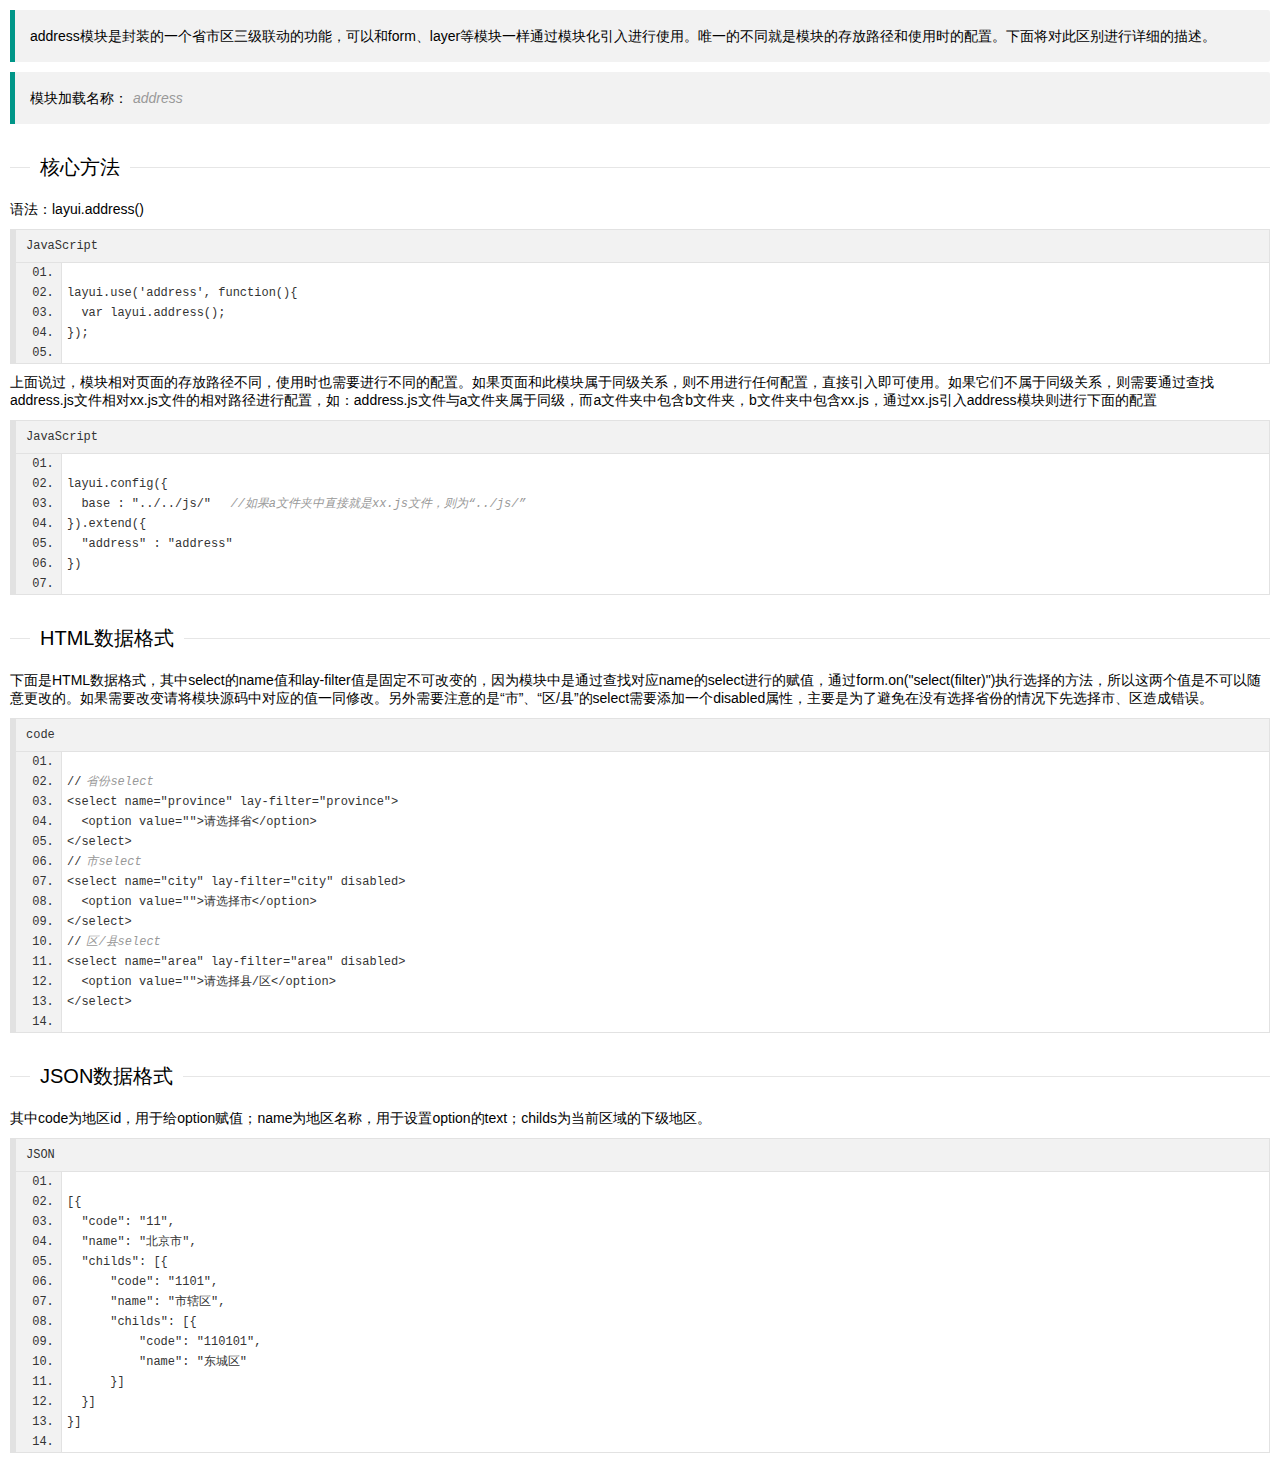
<file: src/main/resources/static/layui/page/doc/addressDoc.html>
<!DOCTYPE html>
<html>
<head>
	<meta charset="utf-8">
	<title>三级联动使用文档--layui后台管理模板 2.0</title>
	<meta name="renderer" content="webkit">
	<meta http-equiv="X-UA-Compatible" content="IE=edge,chrome=1">
	<meta name="viewport" content="width=device-width, initial-scale=1, maximum-scale=1">
	<meta name="apple-mobile-web-app-status-bar-style" content="black">
	<meta name="apple-mobile-web-app-capable" content="yes">
	<meta name="format-detection" content="telephone=no">
	<link rel="stylesheet" href="../../layui/css/layui.css" media="all" />
	<link rel="stylesheet" href="../../css/public.css" media="all" />
</head>
<body class="childrenBody">
	<blockquote class="layui-elem-quote">
		address模块是封装的一个省市区三级联动的功能，可以和form、layer等模块一样通过模块化引入进行使用。唯一的不同就是模块的存放路径和使用时的配置。下面将对此区别进行详细的描述。
	</blockquote>
	<blockquote class="layui-elem-quote">
		模块加载名称：<em class="layui-word-aux">address</em>
	</blockquote>
	<fieldset class="layui-elem-field layui-field-title magt30">
		<legend>核心方法</legend>
	</fieldset>
	<p>语法：<span class="layui-blue">layui.address()</span></p>
	<pre class="layui-code" lay-title="JavaScript">
		layui.use('address', function(){
		  var layui.address();
		});
	</pre>
	<p>上面说过，模块相对页面的存放路径不同，使用时也需要进行不同的配置。如果页面和此模块属于同级关系，则不用进行任何配置，直接引入即可使用。如果它们不属于同级关系，则需要通过查找address.js文件相对xx.js文件的相对路径进行配置，如：address.js文件与a文件夹属于同级，而a文件夹中包含b文件夹，b文件夹中包含xx.js，通过xx.js引入address模块则进行下面的配置</p>
	<pre class="layui-code" lay-title="JavaScript">
		layui.config({
		  base : "../../js/"  <em class="layui-word-aux">//如果a文件夹中直接就是xx.js文件，则为“../js/”</em>
		}).extend({
		  "address" : "address"
		})
	</pre>
	<fieldset class="layui-elem-field layui-field-title magt30">
		<legend>HTML数据格式</legend>
	</fieldset>
	<p>下面是HTML数据格式，<span class="layui-red">其中select的name值和lay-filter值是固定不可改变的</span>，因为模块中是通过查找对应name的select进行的赋值，通过form.on("select(filter)")执行选择的方法，所以这两个值是不可以随意更改的。如果需要改变请将模块源码中对应的值一同修改。另外需要注意的是“市”、“区/县”的select需要添加一个<span class="layui-blue">disabled属性</span>，主要是为了避免在没有选择省份的情况下先选择市、区造成错误。</p>
	<pre class="layui-code" lay-title="">
		//<em class="layui-word-aux">省份select</em>
		&lt;select name="province" lay-filter="province"&gt;
		  &lt;option value=""&gt;请选择省&lt;/option&gt;
		&lt;/select&gt;
		//<em class="layui-word-aux">市select</em>
		&lt;select name="city" lay-filter="city" disabled&gt;
		  &lt;option value=""&gt;请选择市&lt;/option&gt;
		&lt;/select&gt;
		//<em class="layui-word-aux">区/县select</em>
		&lt;select name="area" lay-filter="area" disabled&gt;
		  &lt;option value=""&gt;请选择县/区&lt;/option&gt;
		&lt;/select&gt;
	</pre>
	<fieldset class="layui-elem-field layui-field-title magt30">
		<legend>JSON数据格式</legend>
	</fieldset>
	<p>其中<span class="layui-blue">code</span>为地区id，用于给option赋值；<span class="layui-blue">name</span>为地区名称，用于设置option的text；<span class="layui-blue">childs</span>为当前区域的下级地区。</p>
	<pre class="layui-code" lay-title="JSON">
		[{
		  "code": "11",
		  "name": "北京市",
		  "childs": [{
		      "code": "1101",
		      "name": "市辖区",
		      "childs": [{
		          "code": "110101",
		          "name": "东城区"
		      }]
		  }]
		}]
	</pre>
	<script type="text/javascript" src="../../layui/layui.js"></script>
	<script type="text/javascript">
        layui.use(['code'],function(){
            layui.code({
                about:false
            });
        })
	</script>
</body>
</html>
</file>
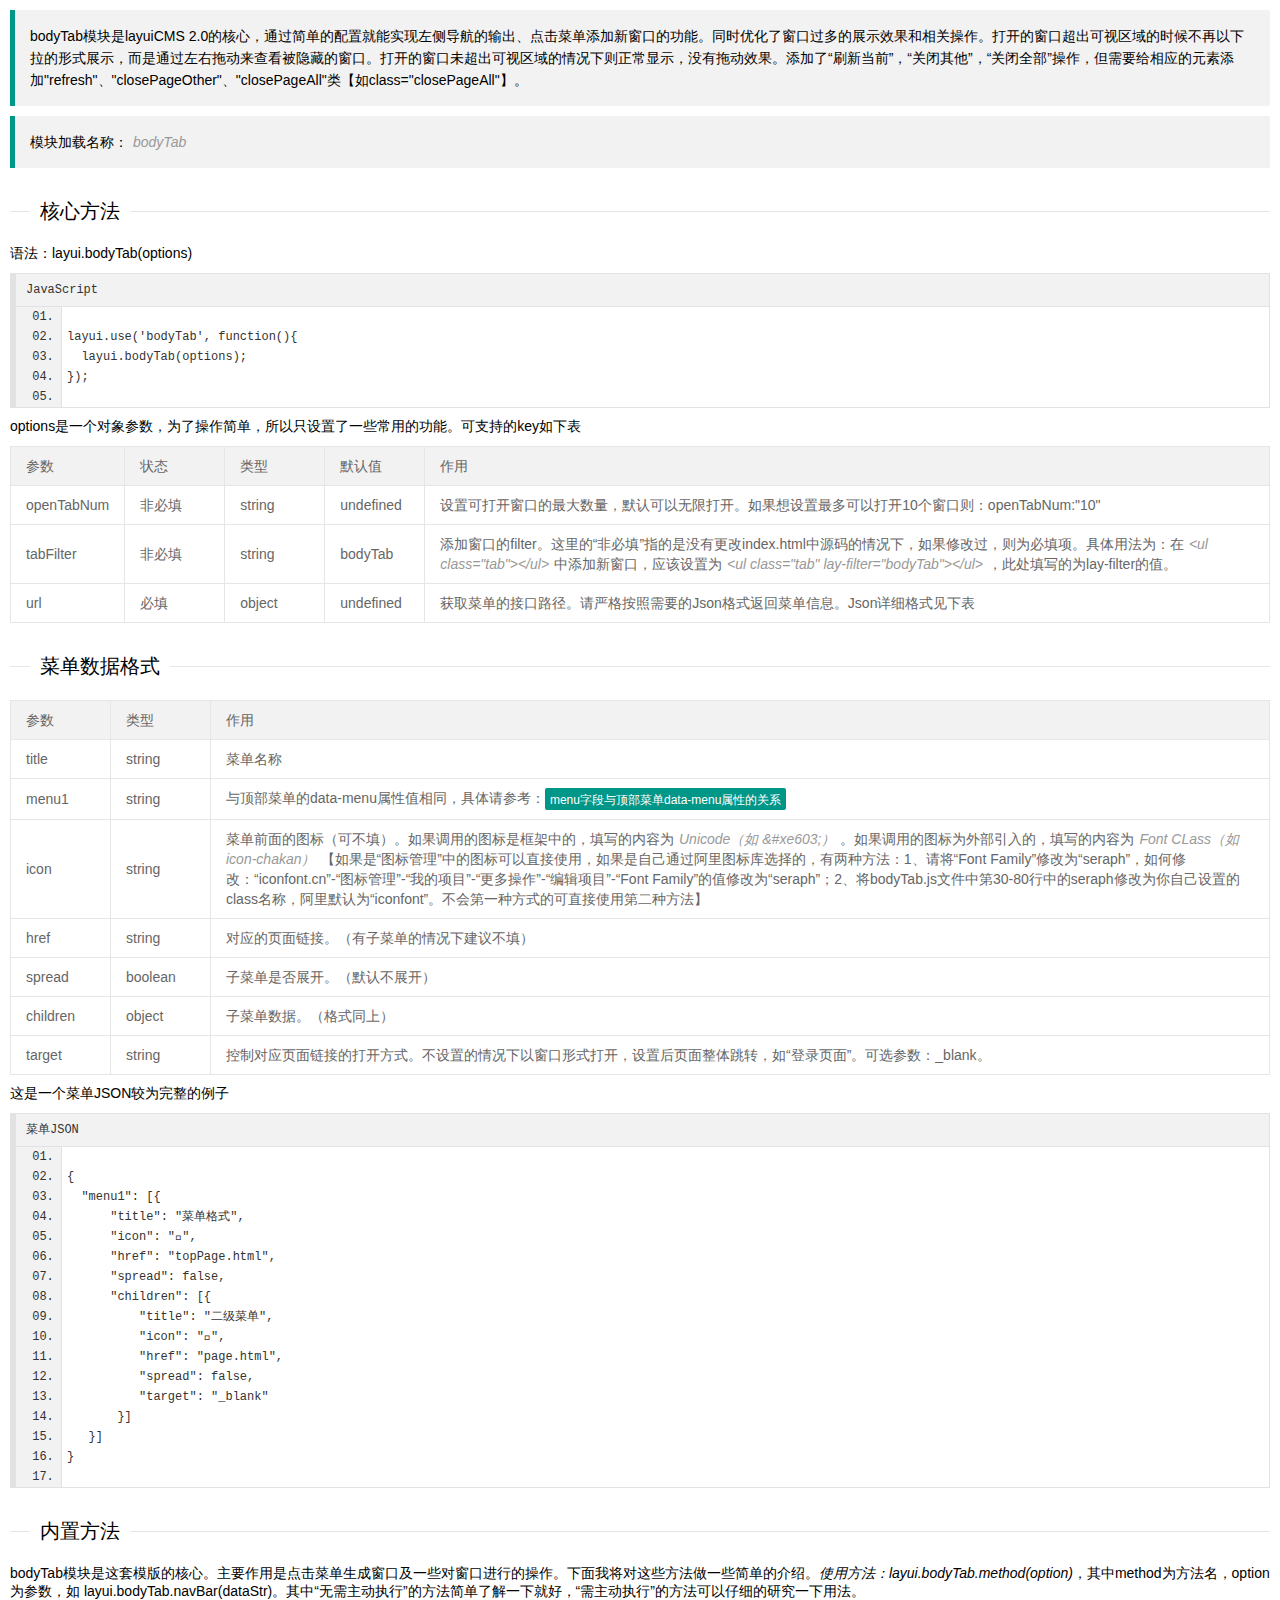
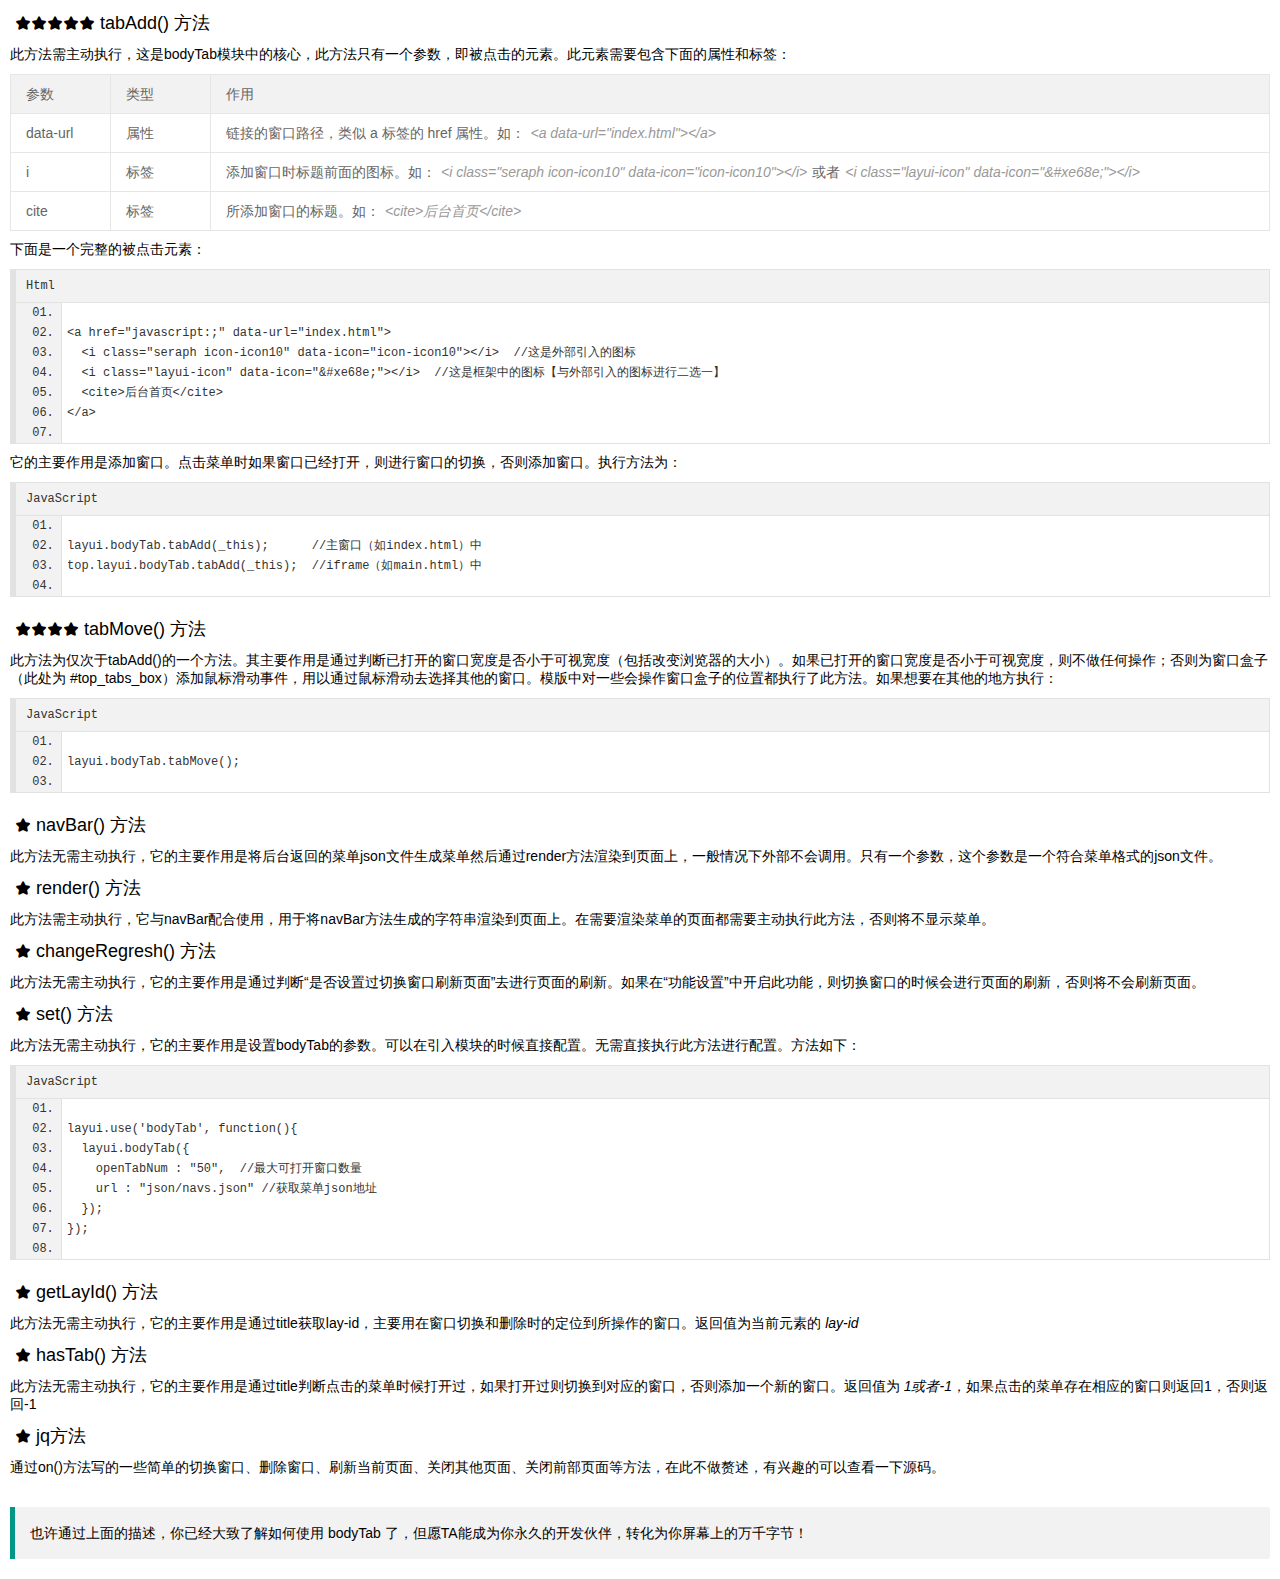
<file: src/main/resources/static/layui/page/doc/bodyTabDoc.html>
<!DOCTYPE html>
<html>
<head>
	<meta charset="utf-8">
	<title>bodyTab使用文档--layui后台管理模板 2.0</title>
	<meta name="renderer" content="webkit">
	<meta http-equiv="X-UA-Compatible" content="IE=edge,chrome=1">
	<meta name="viewport" content="width=device-width, initial-scale=1, maximum-scale=1">
	<meta name="apple-mobile-web-app-status-bar-style" content="black">
	<meta name="apple-mobile-web-app-capable" content="yes">
	<meta name="format-detection" content="telephone=no">
	<link rel="stylesheet" href="../../layui/css/layui.css" media="all" />
	<link rel="stylesheet" href="../../css/public.css" media="all" />
</head>
<body class="childrenBody">
	<blockquote class="layui-elem-quote">
		bodyTab模块是layuiCMS 2.0的核心，通过简单的配置就能实现左侧导航的输出、点击菜单添加新窗口的功能。同时优化了窗口过多的展示效果和相关操作。<span class="layui-red">打开的窗口超出可视区域的时候不再以下拉的形式展示，而是通过左右拖动来查看被隐藏的窗口。</span>打开的窗口未超出可视区域的情况下则正常显示，没有拖动效果。添加了“刷新当前”，“关闭其他”，“关闭全部”操作，但需要给相应的元素添加"refresh"、"closePageOther"、"closePageAll"类【如class="closePageAll"】。
	</blockquote>
	<blockquote class="layui-elem-quote">
		模块加载名称：<em class="layui-word-aux">bodyTab</em>
	</blockquote>
	<fieldset class="layui-elem-field layui-field-title magt30">
		<legend>核心方法</legend>
	</fieldset>
	<p>语法：<span class="layui-blue">layui.bodyTab(options)</span></p>
	<pre class="layui-code" lay-title="JavaScript">
		layui.use('bodyTab', function(){
		  layui.bodyTab(options);
		});
	</pre>
	<p>options是一个对象参数，为了操作简单，所以只设置了一些常用的功能。可支持的key如下表</p>
	<table class="layui-table">
		<colgroup>
			<col width="100">
			<col width="100" pc>
			<col width="100" pc>
			<col width="100" pc>
			<col>
		</colgroup>
		<thead>
			<tr>
				<th>参数</th>
				<th pc>状态</th>
				<th pc>类型</th>
				<th pc>默认值</th>
				<th>作用</th>
			</tr>
		</thead>
		<tbody>
			<tr>
				<td>openTabNum</td>
				<td pc>非必填</td>
				<td pc>string</td>
				<td pc>undefined</td>
				<td>设置可打开窗口的最大数量，默认可以无限打开。如果想设置最多可以打开10个窗口则：openTabNum:"10"</td>
			</tr>
			<tr>
				<td>tabFilter</td>
				<td pc>非必填</td>
				<td pc>string</td>
				<td pc>bodyTab</td>
				<td>添加窗口的filter。<span class="layui-red">这里的“非必填”指的是没有更改index.html中源码的情况下，如果修改过，则为必填项</span>。具体用法为：在<em class="layui-word-aux">&lt;ul class="tab"&gt;&lt;/ul&gt;</em>中添加新窗口，应该设置为<em class="layui-word-aux">&lt;ul class="tab" lay-filter="bodyTab"&gt;&lt;/ul&gt;</em>，此处填写的为lay-filter的值。</td>
			</tr>
			<tr>
				<td>url</td>
				<td pc>必填</td>
				<td pc>object</td>
				<td pc>undefined</td>
				<td>获取菜单的接口路径。请严格按照需要的Json格式返回菜单信息。Json详细格式见下表</td>
			</tr>
		</tbody>
	</table>
	<fieldset class="layui-elem-field layui-field-title magt30" id="navJson">
		<legend>菜单数据格式</legend>
	</fieldset>
	<table class="layui-table">
		<colgroup>
			<col width="100">
			<col width="100" pc>
			<col>
		</colgroup>
		<thead>
			<tr>
				<th>参数</th>
				<th pc>类型</th>
				<th>作用</th>
			</tr>
		</thead>
		<tbody>
			<tr>
				<td>title</td>
				<td pc>string</td>
				<td>菜单名称</td>
			</tr>
			<tr>
				<td>menu1</td>
				<td pc>string</td>
				<td>与顶部菜单的data-menu属性值相同，具体请参考：<a href="javascript:;" data-url="page/doc/navDoc.html" class="layui-btn layui-btn-xs goDataMenu"><i class="seraph" data-icon="icon-mokuai"></i><cite class="layui-hide">三级菜单</cite>menu字段与顶部菜单data-menu属性的关系</a></td>
			</tr>
			<tr>
				<td>icon</td>
				<td pc>string</td>
				<td>菜单前面的图标（可不填）。如果调用的图标是框架中的，填写的内容为<em class="layui-word-aux">Unicode（如 &amp;#xe603;）</em>。如果调用的图标为外部引入的，填写的内容为<em class="layui-word-aux">Font CLass（如 icon-chakan）</em>【如果是“图标管理”中的图标可以直接使用，如果是自己通过阿里图标库选择的，有两种方法：1、请将“Font Family”修改为“seraph”，<span class="layui-red">如何修改</span>：“iconfont.cn”-“图标管理”-“我的项目”-“更多操作”-“编辑项目”-“Font Family”的值修改为“seraph”；2、将bodyTab.js文件中第30-80行中的seraph修改为你自己设置的class名称，阿里默认为“iconfont”。不会第一种方式的可直接使用第二种方法】</td>
			</tr>
			<tr>
				<td>href</td>
				<td pc>string</td>
				<td>对应的页面链接。（有子菜单的情况下建议不填）</td>
			</tr>
			<tr>
				<td>spread</td>
				<td pc>boolean</td>
				<td>子菜单是否展开。（默认不展开）</td>
			</tr>
			<tr>
				<td>children</td>
				<td pc>object</td>
				<td>子菜单数据。（格式同上）</td>
			</tr>
			<tr>
				<td>target</td>
				<td pc>string</td>
				<td>控制对应页面链接的打开方式。不设置的情况下以窗口形式打开，设置后页面整体跳转，如“登录页面”。可选参数：_blank。</td>
			</tr>
		</tbody>
	</table>
	<p>这是一个菜单JSON较为完整的例子</p>
	<pre class="layui-code" lay-title="菜单JSON">
	{
	  "menu1": [{
	      "title": "菜单格式",
	      "icon": "&#xe630;",
	      "href": "topPage.html",
	      "spread": false,
	      "children": [{
	          "title": "二级菜单",
	          "icon": "&#xe61c;",
	          "href": "page.html",
	          "spread": false,
	          "target": "_blank"
	       }]
	   }]
	}
	</pre>
	<fieldset class="layui-elem-field layui-field-title magt30">
		<legend>内置方法</legend>
	</fieldset>
	<p>bodyTab模块是这套模版的核心。主要作用是点击菜单生成窗口及一些对窗口进行的操作。下面我将对这些方法做一些简单的介绍。<em class="layui-blue">使用方法：layui.bodyTab.method(option)</em>，其中method为方法名，option为参数，如 layui.bodyTab.navBar(dataStr)。其中“无需主动执行”的方法简单了解一下就好，“需主动执行”的方法可以仔细的研究一下用法。</p>
	<h2 class="method"><i class="layui-icon">&#xe658;</i><i class="layui-icon">&#xe658;</i><i class="layui-icon">&#xe658;</i><i class="layui-icon">&#xe658;</i><i class="layui-icon">&#xe658;</i> tabAdd() 方法</h2>
	<p>此方法<span class="layui-red">需主动执行</span>，这是bodyTab模块中的核心，此方法只有一个参数，即被点击的元素。此元素需要包含下面的属性和标签：</p>
	<table class="layui-table">
		<colgroup>
			<col width="100">
			<col width="100" pc>
			<col>
		</colgroup>
		<thead>
		<tr>
			<th>参数</th>
			<th pc>类型</th>
			<th>作用</th>
		</tr>
		</thead>
		<tbody>
		<tr>
			<td>data-url</td>
			<td pc>属性</td>
			<td>链接的窗口路径，类似 a 标签的 href 属性。如：<em class="layui-word-aux">&lt;a data-url="index.html"&gt;&lt;/a&gt;</em></td>
		</tr>
		<tr>
			<td>i</td>
			<td pc>标签</td>
			<td>添加窗口时标题前面的图标。如：<em class="layui-word-aux">&lt;i class="seraph icon-icon10" data-icon="icon-icon10"&gt;&lt;/i&gt;</em>或者<em class="layui-word-aux">&lt;i class="layui-icon" data-icon="&amp;#xe68e;"&gt;&lt;/i&gt;</em></td>
		</tr>
		<tr>
			<td>cite</td>
			<td pc>标签</td>
			<td>所添加窗口的标题。如：<em class="layui-word-aux">&lt;cite&gt;后台首页&lt;/cite&gt;</em></td>
		</tr>
		</tbody>
	</table>
	<p>下面是一个完整的被点击元素：</p>
	<pre class="layui-code" lay-title="Html">
		&lt;a href="javascript:;" data-url="index.html"&gt;
		  &lt;i class="seraph icon-icon10" data-icon="icon-icon10">&lt;/i&gt;  //这是外部引入的图标
		  &lt;i class="layui-icon" data-icon="&amp;#xe68e;">&lt;/i&gt;  //这是框架中的图标【与外部引入的图标进行二选一】
		  &lt;cite&gt;后台首页&lt;/cite&gt;
		&lt;/a&gt;
	</pre>
	<p>它的主要作用是添加窗口。点击菜单时如果窗口已经打开，则进行窗口的切换，否则添加窗口。执行方法为：</p>
	<pre class="layui-code" lay-title="JavaScript">
		layui.bodyTab.tabAdd(_this);      //主窗口（如index.html）中
		top.layui.bodyTab.tabAdd(_this);  //iframe（如main.html）中
	</pre>
	<h2 class="method"><i class="layui-icon">&#xe658;</i><i class="layui-icon">&#xe658;</i><i class="layui-icon">&#xe658;</i><i class="layui-icon">&#xe658;</i> tabMove() 方法</h2>
	<p>此方法为仅次于tabAdd()的一个方法。其主要作用是通过判断已打开的窗口宽度是否小于可视宽度（包括改变浏览器的大小）。如果已打开的窗口宽度是否小于可视宽度，则不做任何操作；否则为窗口盒子（此处为 #top_tabs_box）添加鼠标滑动事件，用以通过鼠标滑动去选择其他的窗口。模版中对一些会操作窗口盒子的位置都执行了此方法。如果想要在其他的地方执行：</p>
	<pre class="layui-code" lay-title="JavaScript">
		layui.bodyTab.tabMove();
	</pre>
	<h2 class="method"><i class="layui-icon">&#xe658;</i> navBar() 方法</h2>
	<p>此方法<span class="layui-red">无需主动执行</span>，它的主要作用是将后台返回的菜单json文件生成菜单然后通过render方法渲染到页面上，一般情况下外部不会调用。只有一个参数，这个参数是一个符合菜单格式的json文件。</p>
	<h2 class="method"><i class="layui-icon">&#xe658;</i> render() 方法</h2>
	<p>此方法<span class="layui-red">需主动执行</span>，它与navBar配合使用，用于将navBar方法生成的字符串渲染到页面上。在需要渲染菜单的页面都需要主动执行此方法，否则将不显示菜单。</p>
	<h2 class="method"><i class="layui-icon">&#xe658;</i> changeRegresh() 方法</h2>
	<p>此方法<span class="layui-red">无需主动执行</span>，它的主要作用是通过判断“是否设置过切换窗口刷新页面”去进行页面的刷新。如果在“功能设置”中开启此功能，则切换窗口的时候会进行页面的刷新，否则将不会刷新页面。</p>
	<h2 class="method"><i class="layui-icon">&#xe658;</i> set() 方法</h2>
	<p>此方法<span class="layui-red">无需主动执行</span>，它的主要作用是设置bodyTab的参数。可以在引入模块的时候直接配置。无需直接执行此方法进行配置。方法如下：</p>
	<pre class="layui-code" lay-title="JavaScript">
		layui.use('bodyTab', function(){
		  layui.bodyTab({
		    openTabNum : "50",  //最大可打开窗口数量
		    url : "json/navs.json" //获取菜单json地址
		  });
		});
	</pre>
	<h2 class="method"><i class="layui-icon">&#xe658;</i> getLayId() 方法</h2>
	<p>此方法<span class="layui-red">无需主动执行</span>，它的主要作用是通过title获取lay-id，主要用在窗口切换和删除时的定位到所操作的窗口。返回值为当前元素的 <em class="layui-blue">lay-id</em></p>
	<h2 class="method"><i class="layui-icon">&#xe658;</i> hasTab() 方法</h2>
	<p>此方法<span class="layui-red">无需主动执行</span>，它的主要作用是通过title判断点击的菜单时候打开过，如果打开过则切换到对应的窗口，否则添加一个新的窗口。返回值为 <em class="layui-blue">1或者-1</em>，如果点击的菜单存在相应的窗口则返回1，否则返回-1</p>
	<h2 class="method"><i class="layui-icon">&#xe658;</i> jq方法</h2>
	<p>通过on()方法写的一些简单的切换窗口、删除窗口、刷新当前页面、关闭其他页面、关闭前部页面等方法，在此不做赘述，有兴趣的可以查看一下源码。</p>
	<blockquote class="layui-elem-quote magt30">
		也许通过上面的描述，你已经大致了解如何使用 bodyTab 了，但愿TA能成为你永久的开发伙伴，转化为你屏幕上的万千字节！
	</blockquote>
	<script type="text/javascript" src="../../layui/layui.js"></script>
	<script type="text/javascript">
        layui.config({
            base : "../../js/"
        }).extend({
            "bodyTab" : "bodyTab"
        })
        layui.use(['code','jquery','bodyTab'],function(){
            var $ = layui.$,
				tab = layui.bodyTab();
            layui.code({
                about:false
            });

            $(".goDataMenu").click(function(){
                parent.tab.tabAdd($(this));
            })
        })
	</script>
</body>
</html>
</file>
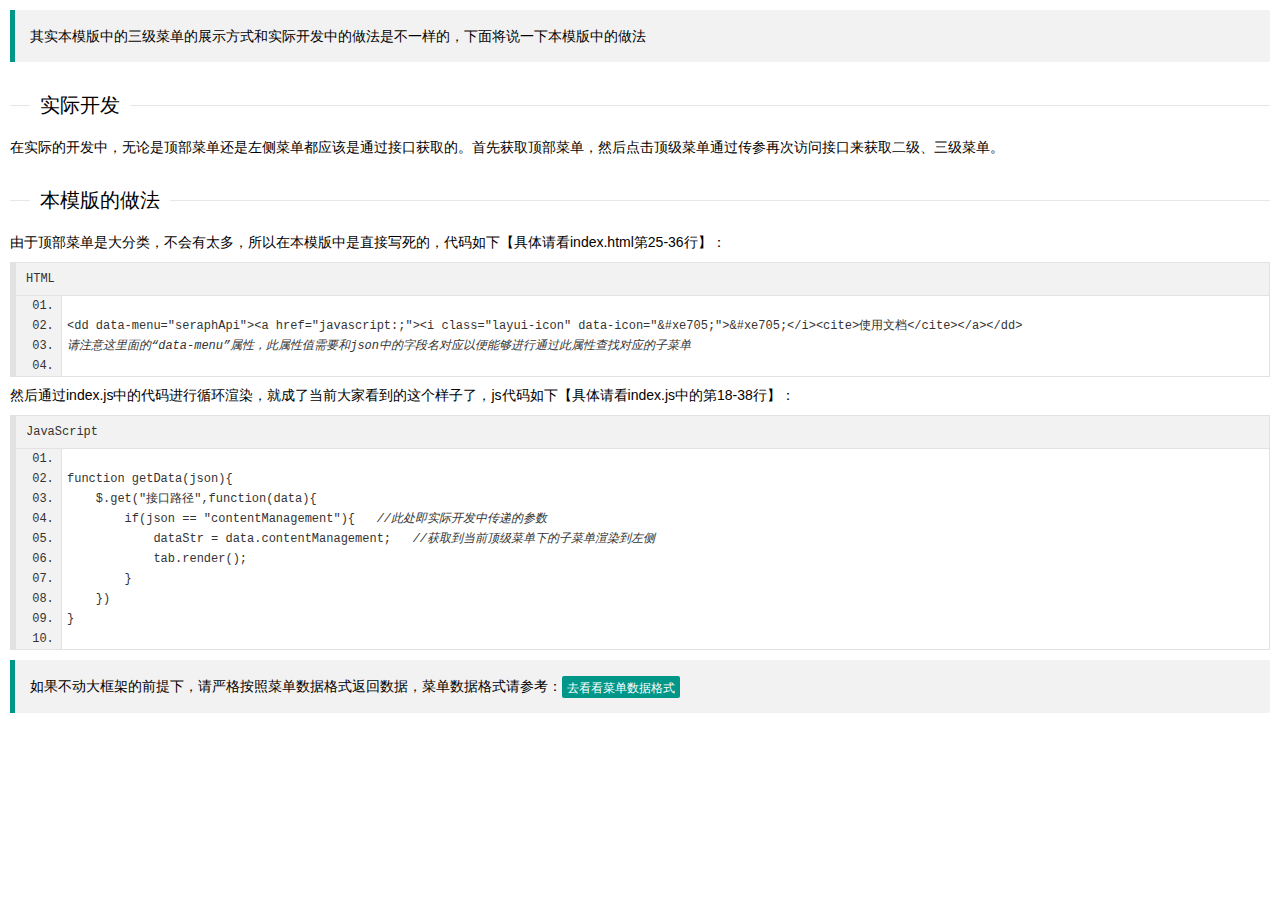
<file: src/main/resources/static/layui/page/doc/navDoc.html>
<!DOCTYPE html>
<html>
<head>
	<meta charset="utf-8">
	<title>三级菜单使用文档--layui后台管理模板 2.0</title>
	<meta name="renderer" content="webkit">
	<meta http-equiv="X-UA-Compatible" content="IE=edge,chrome=1">
	<meta name="viewport" content="width=device-width, initial-scale=1, maximum-scale=1">
	<meta name="apple-mobile-web-app-status-bar-style" content="black">
	<meta name="apple-mobile-web-app-capable" content="yes">
	<meta name="format-detection" content="telephone=no">
	<link rel="stylesheet" href="../../layui/css/layui.css" media="all" />
	<link rel="stylesheet" href="../../css/public.css" media="all" />
</head>
<body class="childrenBody">
	<blockquote class="layui-elem-quote">
		其实本模版中的三级菜单的展示方式和实际开发中的做法是不一样的，下面将说一下本模版中的做法
	</blockquote>
	<fieldset class="layui-elem-field layui-field-title magt30">
		<legend>实际开发</legend>
	</fieldset>
	<p>在实际的开发中，无论是顶部菜单还是左侧菜单都应该是通过接口获取的。首先获取顶部菜单，然后点击顶级菜单通过传参再次访问接口来获取二级、三级菜单。</p>
	<fieldset class="layui-elem-field layui-field-title magt30">
		<legend>本模版的做法</legend>
	</fieldset>
	<p>由于顶部菜单是大分类，不会有太多，所以在本模版中是直接写死的，代码如下【具体请看index.html第25-36行】：</p>
	<pre class="layui-code" lay-title="HTML">
		&lt;dd data-menu="seraphApi"&gt;&lt;a href="javascript:;"&gt;&lt;i class="layui-icon" data-icon="&amp;#xe705;"&gt;&amp;#xe705;&lt;/i&gt;&lt;cite&gt;使用文档&lt;/cite&gt;&lt;/a&gt;&lt;/dd&gt;
		<i class="layui-red">请注意这里面的“data-menu”属性，此属性值需要和json中的字段名对应以便能够进行通过此属性查找对应的子菜单</i>
	</pre>
	<p>然后通过index.js中的代码进行循环渲染，就成了当前大家看到的这个样子了，js代码如下【具体请看index.js中的第18-38行】：</p>
	<pre class="layui-code" lay-title="JavaScript">
		function getData(json){
		    $.get("接口路径",function(data){
		        if(json == "contentManagement"){   <i class="layui-blue">//此处即实际开发中传递的参数</i>
		            dataStr = data.contentManagement;   <i class="layui-blue">//获取到当前顶级菜单下的子菜单渲染到左侧</i>
		            tab.render();
		        }
		    })
		}
	</pre>
	<blockquote class="layui-elem-quote">
		<p class="layui-red">如果不动大框架的前提下，请严格按照菜单数据格式返回数据，菜单数据格式请参考：<a href="javascript:;" data-url="page/doc/bodyTabDoc.html#navJson" class="layui-btn layui-btn-xs goNavJson"><i class="seraph" data-icon="icon-mokuai"></i><cite class="layui-hide">bodyTab模块</cite>去看看菜单数据格式</a></p>
	</blockquote>

	<script type="text/javascript" src="../../layui/layui.js"></script>
	<script type="text/javascript">
        layui.config({
            base : "../../js/"
        }).extend({
            "bodyTab" : "bodyTab"
        })
        layui.use(['code','jquery','bodyTab'],function(){
            var $ = layui.$,
			tab = layui.bodyTab();
            layui.code({
                about:false
            });

            $(".goNavJson").click(function(){
                parent.tab.tabAdd($(this));
			})
        })
	</script>
</body>
</html>
</file>
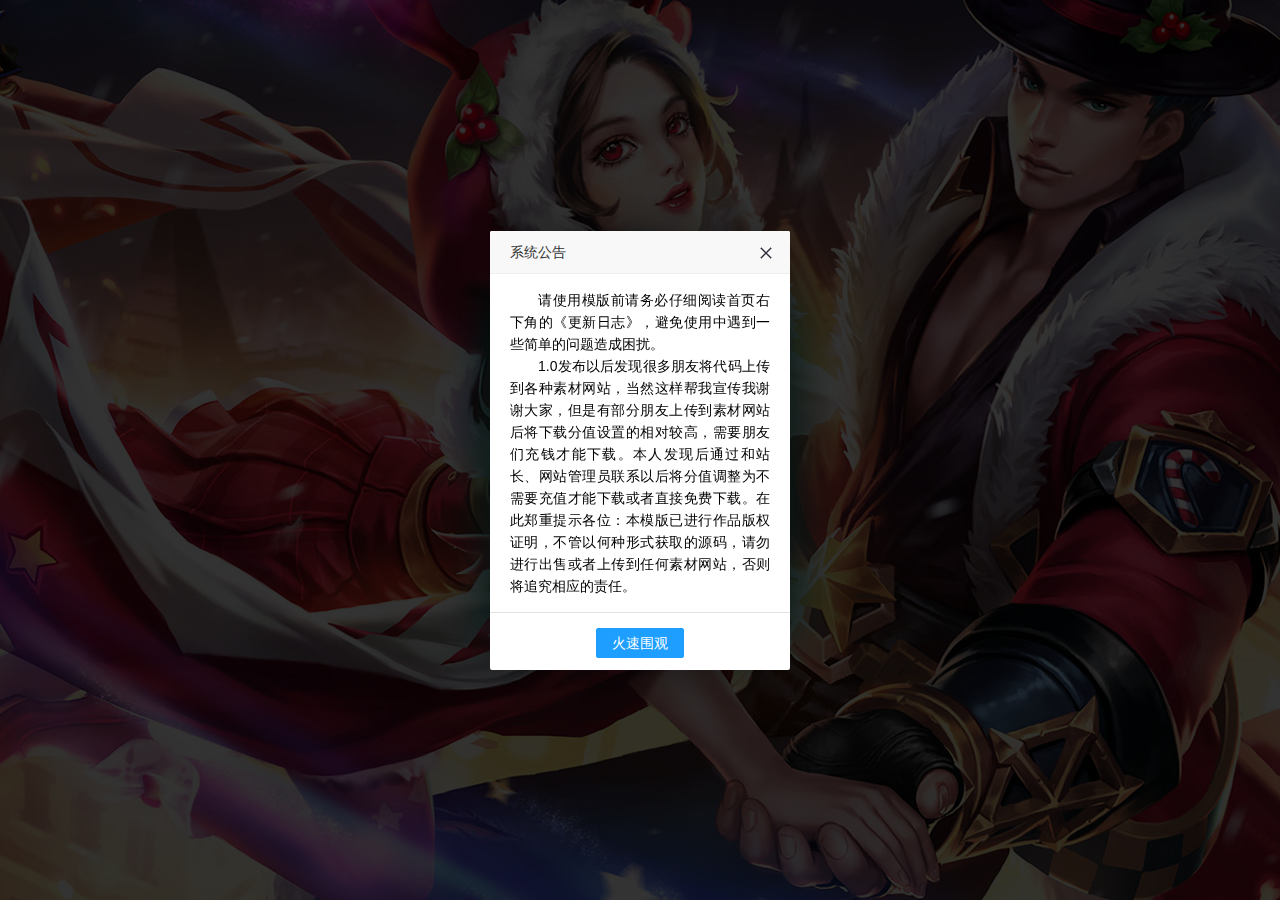
<file: src/main/resources/static/layui/page/login/login.html>
<!DOCTYPE html>
<html class="loginHtml">
<head>
	<meta charset="utf-8">
	<title>登录--layui后台管理模板 2.0</title>
	<meta name="renderer" content="webkit">
	<meta http-equiv="X-UA-Compatible" content="IE=edge,chrome=1">
	<meta name="viewport" content="width=device-width, initial-scale=1, maximum-scale=1">
	<meta name="apple-mobile-web-app-status-bar-style" content="black">
	<meta name="apple-mobile-web-app-capable" content="yes">
	<meta name="format-detection" content="telephone=no">
	<link rel="icon" href="../../favicon.ico">
	<link rel="stylesheet" href="../../layui/css/layui.css" media="all" />
	<link rel="stylesheet" href="../../css/public.css" media="all" />
</head>
<body class="loginBody">
	<form class="layui-form">
		<div class="login_face"><img src="../../images/face.jpg" class="userAvatar"></div>
		<div class="layui-form-item input-item">
			<label for="userName">用户名</label>
			<input type="text" placeholder="请输入用户名" autocomplete="off" id="userName" class="layui-input" lay-verify="required">
		</div>
		<div class="layui-form-item input-item">
			<label for="password">密码</label>
			<input type="password" placeholder="请输入密码" autocomplete="off" id="password" class="layui-input" lay-verify="required">
		</div>
		<div class="layui-form-item input-item" id="imgCode">
			<label for="code">验证码</label>
			<input type="text" placeholder="请输入验证码" autocomplete="off" id="code" class="layui-input">
			<img src="../../images/code.jpg">
		</div>
		<div class="layui-form-item">
			<button class="layui-btn layui-block" lay-filter="login" lay-submit>登录</button>
		</div>
		<div class="layui-form-item layui-row">
			<a href="javascript:;" class="seraph icon-qq layui-col-xs4 layui-col-sm4 layui-col-md4 layui-col-lg4"></a>
			<a href="javascript:;" class="seraph icon-wechat layui-col-xs4 layui-col-sm4 layui-col-md4 layui-col-lg4"></a>
			<a href="javascript:;" class="seraph icon-sina layui-col-xs4 layui-col-sm4 layui-col-md4 layui-col-lg4"></a>
		</div>
	</form>
	<script type="text/javascript" src="../../layui/layui.js"></script>
	<script type="text/javascript" src="login.js"></script>
	<script type="text/javascript" src="../../js/cache.js"></script>
</body>
</html>
</file>
<file: src/main/resources/static/layui/layui/css/layui.css>
/** layui-v2.4.3 MIT License By https://www.layui.com */
 .layui-inline,img{display:inline-block;vertical-align:middle}h1,h2,h3,h4,h5,h6{font-weight:400}.layui-edge,.layui-header,.layui-inline,.layui-main{position:relative}.layui-btn,.layui-edge,.layui-inline,img{vertical-align:middle}.layui-btn,.layui-disabled,.layui-icon,.layui-unselect{-webkit-user-select:none;-ms-user-select:none;-moz-user-select:none}blockquote,body,button,dd,div,dl,dt,form,h1,h2,h3,h4,h5,h6,input,li,ol,p,pre,td,textarea,th,ul{margin:0;padding:0;-webkit-tap-highlight-color:rgba(0,0,0,0)}a:active,a:hover{outline:0}img{border:none}li{list-style:none}table{border-collapse:collapse;border-spacing:0}h4,h5,h6{font-size:100%}button,input,optgroup,option,select,textarea{font-family:inherit;font-size:inherit;font-style:inherit;font-weight:inherit;outline:0}pre{white-space:pre-wrap;white-space:-moz-pre-wrap;white-space:-pre-wrap;white-space:-o-pre-wrap;word-wrap:break-word}body{line-height:24px;font:14px Helvetica Neue,Helvetica,PingFang SC,Tahoma,Arial,sans-serif}hr{height:1px;margin:10px 0;border:0;clear:both}a{color:#333;text-decoration:none}a:hover{color:#777}a cite{font-style:normal;*cursor:pointer}.layui-border-box,.layui-border-box *{box-sizing:border-box}.layui-box,.layui-box *{box-sizing:content-box}.layui-clear{clear:both;*zoom:1}.layui-clear:after{content:'\20';clear:both;*zoom:1;display:block;height:0}.layui-inline{*display:inline;*zoom:1}.layui-edge{display:inline-block;width:0;height:0;border-width:6px;border-style:dashed;border-color:transparent;overflow:hidden}.layui-edge-top{top:-4px;border-bottom-color:#999;border-bottom-style:solid}.layui-edge-right{border-left-color:#999;border-left-style:solid}.layui-edge-bottom{top:2px;border-top-color:#999;border-top-style:solid}.layui-edge-left{border-right-color:#999;border-right-style:solid}.layui-elip{text-overflow:ellipsis;overflow:hidden;white-space:nowrap}.layui-disabled,.layui-disabled:hover{color:#d2d2d2!important;cursor:not-allowed!important}.layui-circle{border-radius:100%}.layui-show{display:block!important}.layui-hide{display:none!important}@font-face{font-family:layui-icon;src:url(../font/iconfont.eot?v=240);src:url(../font/iconfont.eot?v=240#iefix) format('embedded-opentype'),url(../font/iconfont.svg?v=240#iconfont) format('svg'),url(../font/iconfont.woff?v=240) format('woff'),url(../font/iconfont.ttf?v=240) format('truetype')}.layui-icon{font-family:layui-icon!important;font-size:16px;font-style:normal;-webkit-font-smoothing:antialiased;-moz-osx-font-smoothing:grayscale}.layui-icon-reply-fill:before{content:"\e611"}.layui-icon-set-fill:before{content:"\e614"}.layui-icon-menu-fill:before{content:"\e60f"}.layui-icon-search:before{content:"\e615"}.layui-icon-share:before{content:"\e641"}.layui-icon-set-sm:before{content:"\e620"}.layui-icon-engine:before{content:"\e628"}.layui-icon-close:before{content:"\1006"}.layui-icon-close-fill:before{content:"\1007"}.layui-icon-chart-screen:before{content:"\e629"}.layui-icon-star:before{content:"\e600"}.layui-icon-circle-dot:before{content:"\e617"}.layui-icon-chat:before{content:"\e606"}.layui-icon-release:before{content:"\e609"}.layui-icon-list:before{content:"\e60a"}.layui-icon-chart:before{content:"\e62c"}.layui-icon-ok-circle:before{content:"\1005"}.layui-icon-layim-theme:before{content:"\e61b"}.layui-icon-table:before{content:"\e62d"}.layui-icon-right:before{content:"\e602"}.layui-icon-left:before{content:"\e603"}.layui-icon-cart-simple:before{content:"\e698"}.layui-icon-face-cry:before{content:"\e69c"}.layui-icon-face-smile:before{content:"\e6af"}.layui-icon-survey:before{content:"\e6b2"}.layui-icon-tree:before{content:"\e62e"}.layui-icon-upload-circle:before{content:"\e62f"}.layui-icon-add-circle:before{content:"\e61f"}.layui-icon-download-circle:before{content:"\e601"}.layui-icon-templeate-1:before{content:"\e630"}.layui-icon-util:before{content:"\e631"}.layui-icon-face-surprised:before{content:"\e664"}.layui-icon-edit:before{content:"\e642"}.layui-icon-speaker:before{content:"\e645"}.layui-icon-down:before{content:"\e61a"}.layui-icon-file:before{content:"\e621"}.layui-icon-layouts:before{content:"\e632"}.layui-icon-rate-half:before{content:"\e6c9"}.layui-icon-add-circle-fine:before{content:"\e608"}.layui-icon-prev-circle:before{content:"\e633"}.layui-icon-read:before{content:"\e705"}.layui-icon-404:before{content:"\e61c"}.layui-icon-carousel:before{content:"\e634"}.layui-icon-help:before{content:"\e607"}.layui-icon-code-circle:before{content:"\e635"}.layui-icon-water:before{content:"\e636"}.layui-icon-username:before{content:"\e66f"}.layui-icon-find-fill:before{content:"\e670"}.layui-icon-about:before{content:"\e60b"}.layui-icon-location:before{content:"\e715"}.layui-icon-up:before{content:"\e619"}.layui-icon-pause:before{content:"\e651"}.layui-icon-date:before{content:"\e637"}.layui-icon-layim-uploadfile:before{content:"\e61d"}.layui-icon-delete:before{content:"\e640"}.layui-icon-play:before{content:"\e652"}.layui-icon-top:before{content:"\e604"}.layui-icon-friends:before{content:"\e612"}.layui-icon-refresh-3:before{content:"\e9aa"}.layui-icon-ok:before{content:"\e605"}.layui-icon-layer:before{content:"\e638"}.layui-icon-face-smile-fine:before{content:"\e60c"}.layui-icon-dollar:before{content:"\e659"}.layui-icon-group:before{content:"\e613"}.layui-icon-layim-download:before{content:"\e61e"}.layui-icon-picture-fine:before{content:"\e60d"}.layui-icon-link:before{content:"\e64c"}.layui-icon-diamond:before{content:"\e735"}.layui-icon-log:before{content:"\e60e"}.layui-icon-rate-solid:before{content:"\e67a"}.layui-icon-fonts-del:before{content:"\e64f"}.layui-icon-unlink:before{content:"\e64d"}.layui-icon-fonts-clear:before{content:"\e639"}.layui-icon-triangle-r:before{content:"\e623"}.layui-icon-circle:before{content:"\e63f"}.layui-icon-radio:before{content:"\e643"}.layui-icon-align-center:before{content:"\e647"}.layui-icon-align-right:before{content:"\e648"}.layui-icon-align-left:before{content:"\e649"}.layui-icon-loading-1:before{content:"\e63e"}.layui-icon-return:before{content:"\e65c"}.layui-icon-fonts-strong:before{content:"\e62b"}.layui-icon-upload:before{content:"\e67c"}.layui-icon-dialogue:before{content:"\e63a"}.layui-icon-video:before{content:"\e6ed"}.layui-icon-headset:before{content:"\e6fc"}.layui-icon-cellphone-fine:before{content:"\e63b"}.layui-icon-add-1:before{content:"\e654"}.layui-icon-face-smile-b:before{content:"\e650"}.layui-icon-fonts-html:before{content:"\e64b"}.layui-icon-form:before{content:"\e63c"}.layui-icon-cart:before{content:"\e657"}.layui-icon-camera-fill:before{content:"\e65d"}.layui-icon-tabs:before{content:"\e62a"}.layui-icon-fonts-code:before{content:"\e64e"}.layui-icon-fire:before{content:"\e756"}.layui-icon-set:before{content:"\e716"}.layui-icon-fonts-u:before{content:"\e646"}.layui-icon-triangle-d:before{content:"\e625"}.layui-icon-tips:before{content:"\e702"}.layui-icon-picture:before{content:"\e64a"}.layui-icon-more-vertical:before{content:"\e671"}.layui-icon-flag:before{content:"\e66c"}.layui-icon-loading:before{content:"\e63d"}.layui-icon-fonts-i:before{content:"\e644"}.layui-icon-refresh-1:before{content:"\e666"}.layui-icon-rmb:before{content:"\e65e"}.layui-icon-home:before{content:"\e68e"}.layui-icon-user:before{content:"\e770"}.layui-icon-notice:before{content:"\e667"}.layui-icon-login-weibo:before{content:"\e675"}.layui-icon-voice:before{content:"\e688"}.layui-icon-upload-drag:before{content:"\e681"}.layui-icon-login-qq:before{content:"\e676"}.layui-icon-snowflake:before{content:"\e6b1"}.layui-icon-file-b:before{content:"\e655"}.layui-icon-template:before{content:"\e663"}.layui-icon-auz:before{content:"\e672"}.layui-icon-console:before{content:"\e665"}.layui-icon-app:before{content:"\e653"}.layui-icon-prev:before{content:"\e65a"}.layui-icon-website:before{content:"\e7ae"}.layui-icon-next:before{content:"\e65b"}.layui-icon-component:before{content:"\e857"}.layui-icon-more:before{content:"\e65f"}.layui-icon-login-wechat:before{content:"\e677"}.layui-icon-shrink-right:before{content:"\e668"}.layui-icon-spread-left:before{content:"\e66b"}.layui-icon-camera:before{content:"\e660"}.layui-icon-note:before{content:"\e66e"}.layui-icon-refresh:before{content:"\e669"}.layui-icon-female:before{content:"\e661"}.layui-icon-male:before{content:"\e662"}.layui-icon-password:before{content:"\e673"}.layui-icon-senior:before{content:"\e674"}.layui-icon-theme:before{content:"\e66a"}.layui-icon-tread:before{content:"\e6c5"}.layui-icon-praise:before{content:"\e6c6"}.layui-icon-star-fill:before{content:"\e658"}.layui-icon-rate:before{content:"\e67b"}.layui-icon-template-1:before{content:"\e656"}.layui-icon-vercode:before{content:"\e679"}.layui-icon-cellphone:before{content:"\e678"}.layui-icon-screen-full:before{content:"\e622"}.layui-icon-screen-restore:before{content:"\e758"}.layui-icon-cols:before{content:"\e610"}.layui-icon-export:before{content:"\e67d"}.layui-icon-print:before{content:"\e66d"}.layui-icon-slider:before{content:"\e714"}.layui-main{width:1140px;margin:0 auto}.layui-header{z-index:1000;height:60px}.layui-header a:hover{transition:all .5s;-webkit-transition:all .5s}.layui-side{position:fixed;left:0;top:0;bottom:0;z-index:999;width:200px;overflow-x:hidden}.layui-side-scroll{position:relative;width:220px;height:100%;overflow-x:hidden}.layui-body{position:absolute;left:200px;right:0;top:0;bottom:0;z-index:998;width:auto;overflow:hidden;overflow-y:auto;box-sizing:border-box}.layui-layout-body{overflow:hidden}.layui-layout-admin .layui-header{background-color:#23262E}.layui-layout-admin .layui-side{top:60px;width:200px;overflow-x:hidden}.layui-layout-admin .layui-body{top:60px;bottom:44px}.layui-layout-admin .layui-main{width:auto;margin:0 15px}.layui-layout-admin .layui-footer{position:fixed;left:200px;right:0;bottom:0;height:44px;line-height:44px;padding:0 15px;background-color:#eee}.layui-layout-admin .layui-logo{position:absolute;left:0;top:0;width:200px;height:100%;line-height:60px;text-align:center;color:#009688;font-size:16px}.layui-layout-admin .layui-header .layui-nav{background:0 0}.layui-layout-left{position:absolute!important;left:200px;top:0}.layui-layout-right{position:absolute!important;right:0;top:0}.layui-container{position:relative;margin:0 auto;padding:0 15px;box-sizing:border-box}.layui-fluid{position:relative;margin:0 auto;padding:0 15px}.layui-row:after,.layui-row:before{content:'';display:block;clear:both}.layui-col-lg1,.layui-col-lg10,.layui-col-lg11,.layui-col-lg12,.layui-col-lg2,.layui-col-lg3,.layui-col-lg4,.layui-col-lg5,.layui-col-lg6,.layui-col-lg7,.layui-col-lg8,.layui-col-lg9,.layui-col-md1,.layui-col-md10,.layui-col-md11,.layui-col-md12,.layui-col-md2,.layui-col-md3,.layui-col-md4,.layui-col-md5,.layui-col-md6,.layui-col-md7,.layui-col-md8,.layui-col-md9,.layui-col-sm1,.layui-col-sm10,.layui-col-sm11,.layui-col-sm12,.layui-col-sm2,.layui-col-sm3,.layui-col-sm4,.layui-col-sm5,.layui-col-sm6,.layui-col-sm7,.layui-col-sm8,.layui-col-sm9,.layui-col-xs1,.layui-col-xs10,.layui-col-xs11,.layui-col-xs12,.layui-col-xs2,.layui-col-xs3,.layui-col-xs4,.layui-col-xs5,.layui-col-xs6,.layui-col-xs7,.layui-col-xs8,.layui-col-xs9{position:relative;display:block;box-sizing:border-box}.layui-col-xs1,.layui-col-xs10,.layui-col-xs11,.layui-col-xs12,.layui-col-xs2,.layui-col-xs3,.layui-col-xs4,.layui-col-xs5,.layui-col-xs6,.layui-col-xs7,.layui-col-xs8,.layui-col-xs9{float:left}.layui-col-xs1{width:8.33333333%}.layui-col-xs2{width:16.66666667%}.layui-col-xs3{width:25%}.layui-col-xs4{width:33.33333333%}.layui-col-xs5{width:41.66666667%}.layui-col-xs6{width:50%}.layui-col-xs7{width:58.33333333%}.layui-col-xs8{width:66.66666667%}.layui-col-xs9{width:75%}.layui-col-xs10{width:83.33333333%}.layui-col-xs11{width:91.66666667%}.layui-col-xs12{width:100%}.layui-col-xs-offset1{margin-left:8.33333333%}.layui-col-xs-offset2{margin-left:16.66666667%}.layui-col-xs-offset3{margin-left:25%}.layui-col-xs-offset4{margin-left:33.33333333%}.layui-col-xs-offset5{margin-left:41.66666667%}.layui-col-xs-offset6{margin-left:50%}.layui-col-xs-offset7{margin-left:58.33333333%}.layui-col-xs-offset8{margin-left:66.66666667%}.layui-col-xs-offset9{margin-left:75%}.layui-col-xs-offset10{margin-left:83.33333333%}.layui-col-xs-offset11{margin-left:91.66666667%}.layui-col-xs-offset12{margin-left:100%}@media screen and (max-width:768px){.layui-hide-xs{display:none!important}.layui-show-xs-block{display:block!important}.layui-show-xs-inline{display:inline!important}.layui-show-xs-inline-block{display:inline-block!important}}@media screen and (min-width:768px){.layui-container{width:750px}.layui-hide-sm{display:none!important}.layui-show-sm-block{display:block!important}.layui-show-sm-inline{display:inline!important}.layui-show-sm-inline-block{display:inline-block!important}.layui-col-sm1,.layui-col-sm10,.layui-col-sm11,.layui-col-sm12,.layui-col-sm2,.layui-col-sm3,.layui-col-sm4,.layui-col-sm5,.layui-col-sm6,.layui-col-sm7,.layui-col-sm8,.layui-col-sm9{float:left}.layui-col-sm1{width:8.33333333%}.layui-col-sm2{width:16.66666667%}.layui-col-sm3{width:25%}.layui-col-sm4{width:33.33333333%}.layui-col-sm5{width:41.66666667%}.layui-col-sm6{width:50%}.layui-col-sm7{width:58.33333333%}.layui-col-sm8{width:66.66666667%}.layui-col-sm9{width:75%}.layui-col-sm10{width:83.33333333%}.layui-col-sm11{width:91.66666667%}.layui-col-sm12{width:100%}.layui-col-sm-offset1{margin-left:8.33333333%}.layui-col-sm-offset2{margin-left:16.66666667%}.layui-col-sm-offset3{margin-left:25%}.layui-col-sm-offset4{margin-left:33.33333333%}.layui-col-sm-offset5{margin-left:41.66666667%}.layui-col-sm-offset6{margin-left:50%}.layui-col-sm-offset7{margin-left:58.33333333%}.layui-col-sm-offset8{margin-left:66.66666667%}.layui-col-sm-offset9{margin-left:75%}.layui-col-sm-offset10{margin-left:83.33333333%}.layui-col-sm-offset11{margin-left:91.66666667%}.layui-col-sm-offset12{margin-left:100%}}@media screen and (min-width:992px){.layui-container{width:970px}.layui-hide-md{display:none!important}.layui-show-md-block{display:block!important}.layui-show-md-inline{display:inline!important}.layui-show-md-inline-block{display:inline-block!important}.layui-col-md1,.layui-col-md10,.layui-col-md11,.layui-col-md12,.layui-col-md2,.layui-col-md3,.layui-col-md4,.layui-col-md5,.layui-col-md6,.layui-col-md7,.layui-col-md8,.layui-col-md9{float:left}.layui-col-md1{width:8.33333333%}.layui-col-md2{width:16.66666667%}.layui-col-md3{width:25%}.layui-col-md4{width:33.33333333%}.layui-col-md5{width:41.66666667%}.layui-col-md6{width:50%}.layui-col-md7{width:58.33333333%}.layui-col-md8{width:66.66666667%}.layui-col-md9{width:75%}.layui-col-md10{width:83.33333333%}.layui-col-md11{width:91.66666667%}.layui-col-md12{width:100%}.layui-col-md-offset1{margin-left:8.33333333%}.layui-col-md-offset2{margin-left:16.66666667%}.layui-col-md-offset3{margin-left:25%}.layui-col-md-offset4{margin-left:33.33333333%}.layui-col-md-offset5{margin-left:41.66666667%}.layui-col-md-offset6{margin-left:50%}.layui-col-md-offset7{margin-left:58.33333333%}.layui-col-md-offset8{margin-left:66.66666667%}.layui-col-md-offset9{margin-left:75%}.layui-col-md-offset10{margin-left:83.33333333%}.layui-col-md-offset11{margin-left:91.66666667%}.layui-col-md-offset12{margin-left:100%}}@media screen and (min-width:1200px){.layui-container{width:1170px}.layui-hide-lg{display:none!important}.layui-show-lg-block{display:block!important}.layui-show-lg-inline{display:inline!important}.layui-show-lg-inline-block{display:inline-block!important}.layui-col-lg1,.layui-col-lg10,.layui-col-lg11,.layui-col-lg12,.layui-col-lg2,.layui-col-lg3,.layui-col-lg4,.layui-col-lg5,.layui-col-lg6,.layui-col-lg7,.layui-col-lg8,.layui-col-lg9{float:left}.layui-col-lg1{width:8.33333333%}.layui-col-lg2{width:16.66666667%}.layui-col-lg3{width:25%}.layui-col-lg4{width:33.33333333%}.layui-col-lg5{width:41.66666667%}.layui-col-lg6{width:50%}.layui-col-lg7{width:58.33333333%}.layui-col-lg8{width:66.66666667%}.layui-col-lg9{width:75%}.layui-col-lg10{width:83.33333333%}.layui-col-lg11{width:91.66666667%}.layui-col-lg12{width:100%}.layui-col-lg-offset1{margin-left:8.33333333%}.layui-col-lg-offset2{margin-left:16.66666667%}.layui-col-lg-offset3{margin-left:25%}.layui-col-lg-offset4{margin-left:33.33333333%}.layui-col-lg-offset5{margin-left:41.66666667%}.layui-col-lg-offset6{margin-left:50%}.layui-col-lg-offset7{margin-left:58.33333333%}.layui-col-lg-offset8{margin-left:66.66666667%}.layui-col-lg-offset9{margin-left:75%}.layui-col-lg-offset10{margin-left:83.33333333%}.layui-col-lg-offset11{margin-left:91.66666667%}.layui-col-lg-offset12{margin-left:100%}}.layui-col-space1{margin:-.5px}.layui-col-space1>*{padding:.5px}.layui-col-space3{margin:-1.5px}.layui-col-space3>*{padding:1.5px}.layui-col-space5{margin:-2.5px}.layui-col-space5>*{padding:2.5px}.layui-col-space8{margin:-3.5px}.layui-col-space8>*{padding:3.5px}.layui-col-space10{margin:-5px}.layui-col-space10>*{padding:5px}.layui-col-space12{margin:-6px}.layui-col-space12>*{padding:6px}.layui-col-space15{margin:-7.5px}.layui-col-space15>*{padding:7.5px}.layui-col-space18{margin:-9px}.layui-col-space18>*{padding:9px}.layui-col-space20{margin:-10px}.layui-col-space20>*{padding:10px}.layui-col-space22{margin:-11px}.layui-col-space22>*{padding:11px}.layui-col-space25{margin:-12.5px}.layui-col-space25>*{padding:12.5px}.layui-col-space30{margin:-15px}.layui-col-space30>*{padding:15px}.layui-btn,.layui-input,.layui-select,.layui-textarea,.layui-upload-button{outline:0;-webkit-appearance:none;transition:all .3s;-webkit-transition:all .3s;box-sizing:border-box}.layui-elem-quote{margin-bottom:10px;padding:15px;line-height:22px;border-left:5px solid #009688;border-radius:0 2px 2px 0;background-color:#f2f2f2}.layui-quote-nm{border-style:solid;border-width:1px 1px 1px 5px;background:0 0}.layui-elem-field{margin-bottom:10px;padding:0;border-width:1px;border-style:solid}.layui-elem-field legend{margin-left:20px;padding:0 10px;font-size:20px;font-weight:300}.layui-field-title{margin:10px 0 20px;border-width:1px 0 0}.layui-field-box{padding:10px 15px}.layui-field-title .layui-field-box{padding:10px 0}.layui-progress{position:relative;height:6px;border-radius:20px;background-color:#e2e2e2}.layui-progress-bar{position:absolute;left:0;top:0;width:0;max-width:100%;height:6px;border-radius:20px;text-align:right;background-color:#5FB878;transition:all .3s;-webkit-transition:all .3s}.layui-progress-big,.layui-progress-big .layui-progress-bar{height:18px;line-height:18px}.layui-progress-text{position:relative;top:-20px;line-height:18px;font-size:12px;color:#666}.layui-progress-big .layui-progress-text{position:static;padding:0 10px;color:#fff}.layui-collapse{border-width:1px;border-style:solid;border-radius:2px}.layui-colla-content,.layui-colla-item{border-top-width:1px;border-top-style:solid}.layui-colla-item:first-child{border-top:none}.layui-colla-title{position:relative;height:42px;line-height:42px;padding:0 15px 0 35px;color:#333;background-color:#f2f2f2;cursor:pointer;font-size:14px;overflow:hidden}.layui-colla-content{display:none;padding:10px 15px;line-height:22px;color:#666}.layui-colla-icon{position:absolute;left:15px;top:0;font-size:14px}.layui-card{margin-bottom:15px;border-radius:2px;background-color:#fff;box-shadow:0 1px 2px 0 rgba(0,0,0,.05)}.layui-card:last-child{margin-bottom:0}.layui-card-header{position:relative;height:42px;line-height:42px;padding:0 15px;border-bottom:1px solid #f6f6f6;color:#333;border-radius:2px 2px 0 0;font-size:14px}.layui-bg-black,.layui-bg-blue,.layui-bg-cyan,.layui-bg-green,.layui-bg-orange,.layui-bg-red{color:#fff!important}.layui-card-body{position:relative;padding:10px 15px;line-height:24px}.layui-card-body[pad15]{padding:15px}.layui-card-body[pad20]{padding:20px}.layui-card-body .layui-table{margin:5px 0}.layui-card .layui-tab{margin:0}.layui-panel-window{position:relative;padding:15px;border-radius:0;border-top:5px solid #E6E6E6;background-color:#fff}.layui-auxiliar-moving{position:fixed;left:0;right:0;top:0;bottom:0;width:100%;height:100%;background:0 0;z-index:9999999999}.layui-form-label,.layui-form-mid,.layui-form-select,.layui-input-block,.layui-input-inline,.layui-textarea{position:relative}.layui-bg-red{background-color:#FF5722!important}.layui-bg-orange{background-color:#FFB800!important}.layui-bg-green{background-color:#009688!important}.layui-bg-cyan{background-color:#2F4056!important}.layui-bg-blue{background-color:#1E9FFF!important}.layui-bg-black{background-color:#393D49!important}.layui-bg-gray{background-color:#eee!important;color:#666!important}.layui-badge-rim,.layui-colla-content,.layui-colla-item,.layui-collapse,.layui-elem-field,.layui-form-pane .layui-form-item[pane],.layui-form-pane .layui-form-label,.layui-input,.layui-layedit,.layui-layedit-tool,.layui-quote-nm,.layui-select,.layui-tab-bar,.layui-tab-card,.layui-tab-title,.layui-tab-title .layui-this:after,.layui-textarea{border-color:#e6e6e6}.layui-timeline-item:before,hr{background-color:#e6e6e6}.layui-text{line-height:22px;font-size:14px;color:#666}.layui-text h1,.layui-text h2,.layui-text h3{font-weight:500;color:#333}.layui-text h1{font-size:30px}.layui-text h2{font-size:24px}.layui-text h3{font-size:18px}.layui-text a:not(.layui-btn){color:#01AAED}.layui-text a:not(.layui-btn):hover{text-decoration:underline}.layui-text ul{padding:5px 0 5px 15px}.layui-text ul li{margin-top:5px;list-style-type:disc}.layui-text em,.layui-word-aux{color:#999!important;padding:0 5px!important}.layui-btn{display:inline-block;height:38px;line-height:38px;padding:0 18px;background-color:#009688;color:#fff;white-space:nowrap;text-align:center;font-size:14px;border:none;border-radius:2px;cursor:pointer}.layui-btn:hover{opacity:.8;filter:alpha(opacity=80);color:#fff}.layui-btn:active{opacity:1;filter:alpha(opacity=100)}.layui-btn+.layui-btn{margin-left:10px}.layui-btn-container{font-size:0}.layui-btn-container .layui-btn{margin-right:10px;margin-bottom:10px}.layui-btn-container .layui-btn+.layui-btn{margin-left:0}.layui-table .layui-btn-container .layui-btn{margin-bottom:9px}.layui-btn-radius{border-radius:100px}.layui-btn .layui-icon{margin-right:3px;font-size:18px;vertical-align:bottom;vertical-align:middle\9}.layui-btn-primary{border:1px solid #C9C9C9;background-color:#fff;color:#555}.layui-btn-primary:hover{border-color:#009688;color:#333}.layui-btn-normal{background-color:#1E9FFF}.layui-btn-warm{background-color:#FFB800}.layui-btn-danger{background-color:#FF5722}.layui-btn-disabled,.layui-btn-disabled:active,.layui-btn-disabled:hover{border:1px solid #e6e6e6;background-color:#FBFBFB;color:#C9C9C9;cursor:not-allowed;opacity:1}.layui-btn-lg{height:44px;line-height:44px;padding:0 25px;font-size:16px}.layui-btn-sm{height:30px;line-height:30px;padding:0 10px;font-size:12px}.layui-btn-sm i{font-size:16px!important}.layui-btn-xs{height:22px;line-height:22px;padding:0 5px;font-size:12px}.layui-btn-xs i{font-size:14px!important}.layui-btn-group{display:inline-block;vertical-align:middle;font-size:0}.layui-btn-group .layui-btn{margin-left:0!important;margin-right:0!important;border-left:1px solid rgba(255,255,255,.5);border-radius:0}.layui-btn-group .layui-btn-primary{border-left:none}.layui-btn-group .layui-btn-primary:hover{border-color:#C9C9C9;color:#009688}.layui-btn-group .layui-btn:first-child{border-left:none;border-radius:2px 0 0 2px}.layui-btn-group .layui-btn-primary:first-child{border-left:1px solid #c9c9c9}.layui-btn-group .layui-btn:last-child{border-radius:0 2px 2px 0}.layui-btn-group .layui-btn+.layui-btn{margin-left:0}.layui-btn-group+.layui-btn-group{margin-left:10px}.layui-btn-fluid{width:100%}.layui-input,.layui-select,.layui-textarea{height:38px;line-height:1.3;line-height:38px\9;border-width:1px;border-style:solid;background-color:#fff;border-radius:2px}.layui-input::-webkit-input-placeholder,.layui-select::-webkit-input-placeholder,.layui-textarea::-webkit-input-placeholder{line-height:1.3}.layui-input,.layui-textarea{display:block;width:100%;padding-left:10px}.layui-input:hover,.layui-textarea:hover{border-color:#D2D2D2!important}.layui-input:focus,.layui-textarea:focus{border-color:#C9C9C9!important}.layui-textarea{min-height:100px;height:auto;line-height:20px;padding:6px 10px;resize:vertical}.layui-select{padding:0 10px}.layui-form input[type=checkbox],.layui-form input[type=radio],.layui-form select{display:none}.layui-form [lay-ignore]{display:initial}.layui-form-item{margin-bottom:15px;clear:both;*zoom:1}.layui-form-item:after{content:'\20';clear:both;*zoom:1;display:block;height:0}.layui-form-label{float:left;display:block;padding:9px 15px;width:80px;font-weight:400;line-height:20px;text-align:right}.layui-form-label-col{display:block;float:none;padding:9px 0;line-height:20px;text-align:left}.layui-form-item .layui-inline{margin-bottom:5px;margin-right:10px}.layui-input-block{margin-left:110px;min-height:36px}.layui-input-inline{display:inline-block;vertical-align:middle}.layui-form-item .layui-input-inline{float:left;width:190px;margin-right:10px}.layui-form-text .layui-input-inline{width:auto}.layui-form-mid{float:left;display:block;padding:9px 0!important;line-height:20px;margin-right:10px}.layui-form-danger+.layui-form-select .layui-input,.layui-form-danger:focus{border-color:#FF5722!important}.layui-form-select .layui-input{padding-right:30px;cursor:pointer}.layui-form-select .layui-edge{position:absolute;right:10px;top:50%;margin-top:-3px;cursor:pointer;border-width:6px;border-top-color:#c2c2c2;border-top-style:solid;transition:all .3s;-webkit-transition:all .3s}.layui-form-select dl{display:none;position:absolute;left:0;top:42px;padding:5px 0;z-index:899;min-width:100%;border:1px solid #d2d2d2;max-height:300px;overflow-y:auto;background-color:#fff;border-radius:2px;box-shadow:0 2px 4px rgba(0,0,0,.12);box-sizing:border-box}.layui-form-select dl dd,.layui-form-select dl dt{padding:0 10px;line-height:36px;white-space:nowrap;overflow:hidden;text-overflow:ellipsis}.layui-form-select dl dt{font-size:12px;color:#999}.layui-form-select dl dd{cursor:pointer}.layui-form-select dl dd:hover{background-color:#f2f2f2;-webkit-transition:.5s all;transition:.5s all}.layui-form-select .layui-select-group dd{padding-left:20px}.layui-form-select dl dd.layui-select-tips{padding-left:10px!important;color:#999}.layui-form-select dl dd.layui-this{background-color:#5FB878;color:#fff}.layui-form-checkbox,.layui-form-select dl dd.layui-disabled{background-color:#fff}.layui-form-selected dl{display:block}.layui-form-checkbox,.layui-form-checkbox *,.layui-form-switch{display:inline-block;vertical-align:middle}.layui-form-selected .layui-edge{margin-top:-9px;-webkit-transform:rotate(180deg);transform:rotate(180deg);margin-top:-3px\9}:root .layui-form-selected .layui-edge{margin-top:-9px\0/IE9}.layui-form-selectup dl{top:auto;bottom:42px}.layui-select-none{margin:5px 0;text-align:center;color:#999}.layui-select-disabled .layui-disabled{border-color:#eee!important}.layui-select-disabled .layui-edge{border-top-color:#d2d2d2}.layui-form-checkbox{position:relative;height:30px;line-height:30px;margin-right:10px;padding-right:30px;cursor:pointer;font-size:0;-webkit-transition:.1s linear;transition:.1s linear;box-sizing:border-box}.layui-form-checkbox span{padding:0 10px;height:100%;font-size:14px;border-radius:2px 0 0 2px;background-color:#d2d2d2;color:#fff;overflow:hidden;white-space:nowrap;text-overflow:ellipsis}.layui-form-checkbox:hover span{background-color:#c2c2c2}.layui-form-checkbox i{position:absolute;right:0;top:0;width:30px;height:28px;border:1px solid #d2d2d2;border-left:none;border-radius:0 2px 2px 0;color:#fff;font-size:20px;text-align:center}.layui-form-checkbox:hover i{border-color:#c2c2c2;color:#c2c2c2}.layui-form-checked,.layui-form-checked:hover{border-color:#5FB878}.layui-form-checked span,.layui-form-checked:hover span{background-color:#5FB878}.layui-form-checked i,.layui-form-checked:hover i{color:#5FB878}.layui-form-item .layui-form-checkbox{margin-top:4px}.layui-form-checkbox[lay-skin=primary]{height:auto!important;line-height:normal!important;min-width:18px;min-height:18px;border:none!important;margin-right:0;padding-left:28px;padding-right:0;background:0 0}.layui-form-checkbox[lay-skin=primary] span{padding-left:0;padding-right:15px;line-height:18px;background:0 0;color:#666}.layui-form-checkbox[lay-skin=primary] i{right:auto;left:0;width:16px;height:16px;line-height:16px;border:1px solid #d2d2d2;font-size:12px;border-radius:2px;background-color:#fff;-webkit-transition:.1s linear;transition:.1s linear}.layui-form-checkbox[lay-skin=primary]:hover i{border-color:#5FB878;color:#fff}.layui-form-checked[lay-skin=primary] i{border-color:#5FB878;background-color:#5FB878;color:#fff}.layui-checkbox-disbaled[lay-skin=primary] span{background:0 0!important;color:#c2c2c2}.layui-checkbox-disbaled[lay-skin=primary]:hover i{border-color:#d2d2d2}.layui-form-item .layui-form-checkbox[lay-skin=primary]{margin-top:10px}.layui-form-switch{position:relative;height:22px;line-height:22px;min-width:35px;padding:0 5px;margin-top:8px;border:1px solid #d2d2d2;border-radius:20px;cursor:pointer;background-color:#fff;-webkit-transition:.1s linear;transition:.1s linear}.layui-form-switch i{position:absolute;left:5px;top:3px;width:16px;height:16px;border-radius:20px;background-color:#d2d2d2;-webkit-transition:.1s linear;transition:.1s linear}.layui-form-switch em{position:relative;top:0;width:25px;margin-left:21px;padding:0!important;text-align:center!important;color:#999!important;font-style:normal!important;font-size:12px}.layui-form-onswitch{border-color:#5FB878;background-color:#5FB878}.layui-checkbox-disbaled,.layui-checkbox-disbaled i{border-color:#e2e2e2!important}.layui-form-onswitch i{left:100%;margin-left:-21px;background-color:#fff}.layui-form-onswitch em{margin-left:5px;margin-right:21px;color:#fff!important}.layui-checkbox-disbaled span{background-color:#e2e2e2!important}.layui-checkbox-disbaled:hover i{color:#fff!important}[lay-radio]{display:none}.layui-form-radio,.layui-form-radio *{display:inline-block;vertical-align:middle}.layui-form-radio{line-height:28px;margin:6px 10px 0 0;padding-right:10px;cursor:pointer;font-size:0}.layui-form-radio *{font-size:14px}.layui-form-radio>i{margin-right:8px;font-size:22px;color:#c2c2c2}.layui-form-radio>i:hover,.layui-form-radioed>i{color:#5FB878}.layui-radio-disbaled>i{color:#e2e2e2!important}.layui-form-pane .layui-form-label{width:110px;padding:8px 15px;height:38px;line-height:20px;border-width:1px;border-style:solid;border-radius:2px 0 0 2px;text-align:center;background-color:#FBFBFB;overflow:hidden;white-space:nowrap;text-overflow:ellipsis;box-sizing:border-box}.layui-form-pane .layui-input-inline{margin-left:-1px}.layui-form-pane .layui-input-block{margin-left:110px;left:-1px}.layui-form-pane .layui-input{border-radius:0 2px 2px 0}.layui-form-pane .layui-form-text .layui-form-label{float:none;width:100%;border-radius:2px;box-sizing:border-box;text-align:left}.layui-form-pane .layui-form-text .layui-input-inline{display:block;margin:0;top:-1px;clear:both}.layui-form-pane .layui-form-text .layui-input-block{margin:0;left:0;top:-1px}.layui-form-pane .layui-form-text .layui-textarea{min-height:100px;border-radius:0 0 2px 2px}.layui-form-pane .layui-form-checkbox{margin:4px 0 4px 10px}.layui-form-pane .layui-form-radio,.layui-form-pane .layui-form-switch{margin-top:6px;margin-left:10px}.layui-form-pane .layui-form-item[pane]{position:relative;border-width:1px;border-style:solid}.layui-form-pane .layui-form-item[pane] .layui-form-label{position:absolute;left:0;top:0;height:100%;border-width:0 1px 0 0}.layui-form-pane .layui-form-item[pane] .layui-input-inline{margin-left:110px}@media screen and (max-width:450px){.layui-form-item .layui-form-label{text-overflow:ellipsis;overflow:hidden;white-space:nowrap}.layui-form-item .layui-inline{display:block;margin-right:0;margin-bottom:20px;clear:both}.layui-form-item .layui-inline:after{content:'\20';clear:both;display:block;height:0}.layui-form-item .layui-input-inline{display:block;float:none;left:-3px;width:auto;margin:0 0 10px 112px}.layui-form-item .layui-input-inline+.layui-form-mid{margin-left:110px;top:-5px;padding:0}.layui-form-item .layui-form-checkbox{margin-right:5px;margin-bottom:5px}}.layui-layedit{border-width:1px;border-style:solid;border-radius:2px}.layui-layedit-tool{padding:3px 5px;border-bottom-width:1px;border-bottom-style:solid;font-size:0}.layedit-tool-fixed{position:fixed;top:0;border-top:1px solid #e2e2e2}.layui-layedit-tool .layedit-tool-mid,.layui-layedit-tool .layui-icon{display:inline-block;vertical-align:middle;text-align:center;font-size:14px}.layui-layedit-tool .layui-icon{position:relative;width:32px;height:30px;line-height:30px;margin:3px 5px;color:#777;cursor:pointer;border-radius:2px}.layui-layedit-tool .layui-icon:hover{color:#393D49}.layui-layedit-tool .layui-icon:active{color:#000}.layui-layedit-tool .layedit-tool-active{background-color:#e2e2e2;color:#000}.layui-layedit-tool .layui-disabled,.layui-layedit-tool .layui-disabled:hover{color:#d2d2d2;cursor:not-allowed}.layui-layedit-tool .layedit-tool-mid{width:1px;height:18px;margin:0 10px;background-color:#d2d2d2}.layedit-tool-html{width:50px!important;font-size:30px!important}.layedit-tool-b,.layedit-tool-code,.layedit-tool-help{font-size:16px!important}.layedit-tool-d,.layedit-tool-face,.layedit-tool-image,.layedit-tool-unlink{font-size:18px!important}.layedit-tool-image input{position:absolute;font-size:0;left:0;top:0;width:100%;height:100%;opacity:.01;filter:Alpha(opacity=1);cursor:pointer}.layui-layedit-iframe iframe{display:block;width:100%}#LAY_layedit_code{overflow:hidden}.layui-laypage{display:inline-block;*display:inline;*zoom:1;vertical-align:middle;margin:10px 0;font-size:0}.layui-laypage>a:first-child,.layui-laypage>a:first-child em{border-radius:2px 0 0 2px}.layui-laypage>a:last-child,.layui-laypage>a:last-child em{border-radius:0 2px 2px 0}.layui-laypage>:first-child{margin-left:0!important}.layui-laypage>:last-child{margin-right:0!important}.layui-laypage a,.layui-laypage button,.layui-laypage input,.layui-laypage select,.layui-laypage span{border:1px solid #e2e2e2}.layui-laypage a,.layui-laypage span{display:inline-block;*display:inline;*zoom:1;vertical-align:middle;padding:0 15px;height:28px;line-height:28px;margin:0 -1px 5px 0;background-color:#fff;color:#333;font-size:12px}.layui-flow-more a *,.layui-laypage input,.layui-table-view select[lay-ignore]{display:inline-block}.layui-laypage a:hover{color:#009688}.layui-laypage em{font-style:normal}.layui-laypage .layui-laypage-spr{color:#999;font-weight:700}.layui-laypage a{text-decoration:none}.layui-laypage .layui-laypage-curr{position:relative}.layui-laypage .layui-laypage-curr em{position:relative;color:#fff}.layui-laypage .layui-laypage-curr .layui-laypage-em{position:absolute;left:-1px;top:-1px;padding:1px;width:100%;height:100%;background-color:#009688}.layui-laypage-em{border-radius:2px}.layui-laypage-next em,.layui-laypage-prev em{font-family:Sim sun;font-size:16px}.layui-laypage .layui-laypage-count,.layui-laypage .layui-laypage-limits,.layui-laypage .layui-laypage-refresh,.layui-laypage .layui-laypage-skip{margin-left:10px;margin-right:10px;padding:0;border:none}.layui-laypage .layui-laypage-limits,.layui-laypage .layui-laypage-refresh{vertical-align:top}.layui-laypage .layui-laypage-refresh i{font-size:18px;cursor:pointer}.layui-laypage select{height:22px;padding:3px;border-radius:2px;cursor:pointer}.layui-laypage .layui-laypage-skip{height:30px;line-height:30px;color:#999}.layui-laypage button,.layui-laypage input{height:30px;line-height:30px;border-radius:2px;vertical-align:top;background-color:#fff;box-sizing:border-box}.layui-laypage input{width:40px;margin:0 10px;padding:0 3px;text-align:center}.layui-laypage input:focus,.layui-laypage select:focus{border-color:#009688!important}.layui-laypage button{margin-left:10px;padding:0 10px;cursor:pointer}.layui-table,.layui-table-view{margin:10px 0}.layui-flow-more{margin:10px 0;text-align:center;color:#999;font-size:14px}.layui-flow-more a{height:32px;line-height:32px}.layui-flow-more a *{vertical-align:top}.layui-flow-more a cite{padding:0 20px;border-radius:3px;background-color:#eee;color:#333;font-style:normal}.layui-flow-more a cite:hover{opacity:.8}.layui-flow-more a i{font-size:30px;color:#737383}.layui-table{width:100%;background-color:#fff;color:#666}.layui-table tr{transition:all .3s;-webkit-transition:all .3s}.layui-table th{text-align:left;font-weight:400}.layui-table tbody tr:hover,.layui-table thead tr,.layui-table-click,.layui-table-header,.layui-table-hover,.layui-table-mend,.layui-table-patch,.layui-table-tool,.layui-table-total,.layui-table-total tr,.layui-table[lay-even] tr:nth-child(even){background-color:#f2f2f2}.layui-table td,.layui-table th,.layui-table-col-set,.layui-table-fixed-r,.layui-table-grid-down,.layui-table-header,.layui-table-page,.layui-table-tips-main,.layui-table-tool,.layui-table-total,.layui-table-view,.layui-table[lay-skin=line],.layui-table[lay-skin=row]{border-width:1px;border-style:solid;border-color:#e6e6e6}.layui-table td,.layui-table th{position:relative;padding:9px 15px;min-height:20px;line-height:20px;font-size:14px}.layui-table[lay-skin=line] td,.layui-table[lay-skin=line] th{border-width:0 0 1px}.layui-table[lay-skin=row] td,.layui-table[lay-skin=row] th{border-width:0 1px 0 0}.layui-table[lay-skin=nob] td,.layui-table[lay-skin=nob] th{border:none}.layui-table img{max-width:100px}.layui-table[lay-size=lg] td,.layui-table[lay-size=lg] th{padding:15px 30px}.layui-table-view .layui-table[lay-size=lg] .layui-table-cell{height:40px;line-height:40px}.layui-table[lay-size=sm] td,.layui-table[lay-size=sm] th{font-size:12px;padding:5px 10px}.layui-table-view .layui-table[lay-size=sm] .layui-table-cell{height:20px;line-height:20px}.layui-table[lay-data]{display:none}.layui-table-box{position:relative;overflow:hidden}.layui-table-view .layui-table{position:relative;width:auto;margin:0}.layui-table-view .layui-table[lay-skin=line]{border-width:0 1px 0 0}.layui-table-view .layui-table[lay-skin=row]{border-width:0 0 1px}.layui-table-view .layui-table td,.layui-table-view .layui-table th{padding:5px 0;border-top:none;border-left:none}.layui-table-view .layui-table th.layui-unselect .layui-table-cell span{cursor:pointer}.layui-table-view .layui-table td{cursor:default}.layui-table-view .layui-form-checkbox[lay-skin=primary] i{width:18px;height:18px}.layui-table-view .layui-form-radio{line-height:0;padding:0}.layui-table-view .layui-form-radio>i{margin:0;font-size:20px}.layui-table-init{position:absolute;left:0;top:0;width:100%;height:100%;text-align:center;z-index:10}.layui-table-init .layui-icon{position:absolute;left:50%;top:50%;margin:-15px 0 0 -15px;font-size:30px;color:#c2c2c2}.layui-table-header{border-width:0 0 1px;overflow:hidden}.layui-table-header .layui-table{margin-bottom:-1px}.layui-table-tool .layui-inline[lay-event]{position:relative;width:26px;height:26px;padding:5px;line-height:16px;margin-right:10px;text-align:center;color:#333;border:1px solid #ccc;cursor:pointer;-webkit-transition:.5s all;transition:.5s all}.layui-table-tool .layui-inline[lay-event]:hover{border:1px solid #999}.layui-table-tool-temp{padding-right:120px}.layui-table-tool-self{position:absolute;right:17px;top:10px}.layui-table-tool .layui-table-tool-self .layui-inline[lay-event]{margin:0 0 0 10px}.layui-table-tool-panel{position:absolute;top:29px;left:-1px;padding:5px 0;min-width:150px;min-height:40px;border:1px solid #d2d2d2;text-align:left;background-color:#fff;box-shadow:0 2px 4px rgba(0,0,0,.12)}.layui-table-tool-panel li{padding:0 10px;line-height:30px;white-space:nowrap;overflow:hidden;text-overflow:ellipsis;-webkit-transition:.5s all;transition:.5s all}.layui-table-tool-panel li .layui-form-checkbox[lay-skin=primary]{width:100%;padding-left:28px}.layui-table-tool-panel li:hover{background-color:#f2f2f2}.layui-table-tool-panel li .layui-form-checkbox[lay-skin=primary] i{position:absolute;left:0;top:0}.layui-table-tool-panel li .layui-form-checkbox[lay-skin=primary] span{padding:0}.layui-table-tool .layui-table-tool-self .layui-table-tool-panel{left:auto;right:-1px}.layui-table-col-set{position:absolute;right:0;top:0;width:20px;height:100%;border-width:0 0 0 1px;background-color:#fff}.layui-table-sort{width:10px;height:20px;margin-left:5px;cursor:pointer!important}.layui-table-sort .layui-edge{position:absolute;left:5px;border-width:5px}.layui-table-sort .layui-table-sort-asc{top:3px;border-top:none;border-bottom-style:solid;border-bottom-color:#b2b2b2}.layui-table-sort .layui-table-sort-asc:hover{border-bottom-color:#666}.layui-table-sort .layui-table-sort-desc{bottom:5px;border-bottom:none;border-top-style:solid;border-top-color:#b2b2b2}.layui-table-sort .layui-table-sort-desc:hover{border-top-color:#666}.layui-table-sort[lay-sort=asc] .layui-table-sort-asc{border-bottom-color:#000}.layui-table-sort[lay-sort=desc] .layui-table-sort-desc{border-top-color:#000}.layui-table-cell{height:28px;line-height:28px;padding:0 15px;position:relative;overflow:hidden;text-overflow:ellipsis;white-space:nowrap;box-sizing:border-box}.layui-table-cell .layui-form-checkbox[lay-skin=primary]{top:-1px;padding:0}.layui-table-cell .layui-table-link{color:#01AAED}.laytable-cell-checkbox,.laytable-cell-numbers,.laytable-cell-radio,.laytable-cell-space{padding:0;text-align:center}.layui-table-body{position:relative;overflow:auto;margin-right:-1px;margin-bottom:-1px}.layui-table-body .layui-none{line-height:26px;padding:15px;text-align:center;color:#999}.layui-table-fixed{position:absolute;left:0;top:0;z-index:101}.layui-table-fixed .layui-table-body{overflow:hidden}.layui-table-fixed-l{box-shadow:0 -1px 8px rgba(0,0,0,.08)}.layui-table-fixed-r{left:auto;right:-1px;border-width:0 0 0 1px;box-shadow:-1px 0 8px rgba(0,0,0,.08)}.layui-table-fixed-r .layui-table-header{position:relative;overflow:visible}.layui-table-mend{position:absolute;right:-49px;top:0;height:100%;width:50px}.layui-table-tool{position:relative;z-index:890;width:100%;min-height:50px;line-height:30px;padding:10px 15px;border-width:0 0 1px}.layui-table-tool .layui-btn-container{margin-bottom:-10px}.layui-table-page,.layui-table-total{border-width:1px 0 0;margin-bottom:-1px;overflow:hidden}.layui-table-page{position:relative;width:100%;padding:7px 7px 0;height:41px;font-size:12px;white-space:nowrap}.layui-table-page>div{height:26px}.layui-table-page .layui-laypage{margin:0}.layui-table-page .layui-laypage a,.layui-table-page .layui-laypage span{height:26px;line-height:26px;margin-bottom:10px;border:none;background:0 0}.layui-table-page .layui-laypage a,.layui-table-page .layui-laypage span.layui-laypage-curr{padding:0 12px}.layui-table-page .layui-laypage span{margin-left:0;padding:0}.layui-table-page .layui-laypage .layui-laypage-prev{margin-left:-7px!important}.layui-table-page .layui-laypage .layui-laypage-curr .layui-laypage-em{left:0;top:0;padding:0}.layui-table-page .layui-laypage button,.layui-table-page .layui-laypage input{height:26px;line-height:26px}.layui-table-page .layui-laypage input{width:40px}.layui-table-page .layui-laypage button{padding:0 10px}.layui-table-page select{height:18px}.layui-table-patch .layui-table-cell{padding:0;width:30px}.layui-table-edit{position:absolute;left:0;top:0;width:100%;height:100%;padding:0 14px 1px;border-radius:0;box-shadow:1px 1px 20px rgba(0,0,0,.15)}.layui-table-edit:focus{border-color:#5FB878!important}select.layui-table-edit{padding:0 0 0 10px;border-color:#C9C9C9}.layui-table-view .layui-form-checkbox,.layui-table-view .layui-form-radio,.layui-table-view .layui-form-switch{top:0;margin:0;box-sizing:content-box}.layui-table-view .layui-form-checkbox{top:-1px;height:26px;line-height:26px}.layui-table-view .layui-form-checkbox i{height:26px}.layui-table-grid .layui-table-cell{overflow:visible}.layui-table-grid-down{position:absolute;top:0;right:0;width:26px;height:100%;padding:5px 0;border-width:0 0 0 1px;text-align:center;background-color:#fff;color:#999;cursor:pointer}.layui-table-grid-down .layui-icon{position:absolute;top:50%;left:50%;margin:-8px 0 0 -8px}.layui-table-grid-down:hover{background-color:#fbfbfb}body .layui-table-tips .layui-layer-content{background:0 0;padding:0;box-shadow:0 1px 6px rgba(0,0,0,.12)}.layui-table-tips-main{margin:-44px 0 0 -1px;max-height:150px;padding:8px 15px;font-size:14px;overflow-y:scroll;background-color:#fff;color:#666}.layui-table-tips-c{position:absolute;right:-3px;top:-13px;width:20px;height:20px;padding:3px;cursor:pointer;background-color:#666;border-radius:50%;color:#fff}.layui-table-tips-c:hover{background-color:#777}.layui-table-tips-c:before{position:relative;right:-2px}.layui-upload-file{display:none!important;opacity:.01;filter:Alpha(opacity=1)}.layui-upload-drag,.layui-upload-form,.layui-upload-wrap{display:inline-block}.layui-upload-list{margin:10px 0}.layui-upload-choose{padding:0 10px;color:#999}.layui-upload-drag{position:relative;padding:30px;border:1px dashed #e2e2e2;background-color:#fff;text-align:center;cursor:pointer;color:#999}.layui-upload-drag .layui-icon{font-size:50px;color:#009688}.layui-upload-drag[lay-over]{border-color:#009688}.layui-upload-iframe{position:absolute;width:0;height:0;border:0;visibility:hidden}.layui-upload-wrap{position:relative;vertical-align:middle}.layui-upload-wrap .layui-upload-file{display:block!important;position:absolute;left:0;top:0;z-index:10;font-size:100px;width:100%;height:100%;opacity:.01;filter:Alpha(opacity=1);cursor:pointer}.layui-tree{line-height:26px}.layui-tree li{text-overflow:ellipsis;overflow:hidden;white-space:nowrap}.layui-tree li .layui-tree-spread,.layui-tree li a{display:inline-block;vertical-align:top;height:26px;*display:inline;*zoom:1;cursor:pointer}.layui-tree li a{font-size:0}.layui-tree li a i{font-size:16px}.layui-tree li a cite{padding:0 6px;font-size:14px;font-style:normal}.layui-tree li i{padding-left:6px;color:#333;-moz-user-select:none}.layui-tree li .layui-tree-check{font-size:13px}.layui-tree li .layui-tree-check:hover{color:#009E94}.layui-tree li ul{display:none;margin-left:20px}.layui-tree li .layui-tree-enter{line-height:24px;border:1px dotted #000}.layui-tree-drag{display:none;position:absolute;left:-666px;top:-666px;background-color:#f2f2f2;padding:5px 10px;border:1px dotted #000;white-space:nowrap}.layui-tree-drag i{padding-right:5px}.layui-nav{position:relative;padding:0 20px;background-color:#393D49;color:#fff;border-radius:2px;font-size:0;box-sizing:border-box}.layui-nav *{font-size:14px}.layui-nav .layui-nav-item{position:relative;display:inline-block;*display:inline;*zoom:1;vertical-align:middle;line-height:60px}.layui-nav .layui-nav-item a{display:block;padding:0 20px;color:#fff;color:rgba(255,255,255,.7);transition:all .3s;-webkit-transition:all .3s}.layui-nav .layui-this:after,.layui-nav-bar,.layui-nav-tree .layui-nav-itemed:after{position:absolute;left:0;top:0;width:0;height:5px;background-color:#5FB878;transition:all .2s;-webkit-transition:all .2s}.layui-nav-bar{z-index:1000}.layui-nav .layui-nav-item a:hover,.layui-nav .layui-this a{color:#fff}.layui-nav .layui-this:after{content:'';top:auto;bottom:0;width:100%}.layui-nav-img{width:30px;height:30px;margin-right:10px;border-radius:50%}.layui-nav .layui-nav-more{content:'';width:0;height:0;border-style:solid dashed dashed;border-color:#fff transparent transparent;overflow:hidden;cursor:pointer;transition:all .2s;-webkit-transition:all .2s;position:absolute;top:50%;right:3px;margin-top:-3px;border-width:6px;border-top-color:rgba(255,255,255,.7)}.layui-nav .layui-nav-mored,.layui-nav-itemed>a .layui-nav-more{margin-top:-9px;border-style:dashed dashed solid;border-color:transparent transparent #fff}.layui-nav-child{display:none;position:absolute;left:0;top:65px;min-width:100%;line-height:36px;padding:5px 0;box-shadow:0 2px 4px rgba(0,0,0,.12);border:1px solid #d2d2d2;background-color:#fff;z-index:100;border-radius:2px;white-space:nowrap}.layui-nav .layui-nav-child a{color:#333}.layui-nav .layui-nav-child a:hover{background-color:#f2f2f2;color:#000}.layui-nav-child dd{position:relative}.layui-nav .layui-nav-child dd.layui-this a,.layui-nav-child dd.layui-this{background-color:#5FB878;color:#fff}.layui-nav-child dd.layui-this:after{display:none}.layui-nav-tree{width:200px;padding:0}.layui-nav-tree .layui-nav-item{display:block;width:100%;line-height:45px}.layui-nav-tree .layui-nav-item a{position:relative;height:45px;line-height:45px;text-overflow:ellipsis;overflow:hidden;white-space:nowrap}.layui-nav-tree .layui-nav-item a:hover{background-color:#4E5465}.layui-nav-tree .layui-nav-bar{width:5px;height:0;background-color:#009688}.layui-nav-tree .layui-nav-child dd.layui-this,.layui-nav-tree .layui-nav-child dd.layui-this a,.layui-nav-tree .layui-this,.layui-nav-tree .layui-this>a,.layui-nav-tree .layui-this>a:hover{background-color:#009688;color:#fff}.layui-nav-tree .layui-this:after{display:none}.layui-nav-itemed>a,.layui-nav-tree .layui-nav-title a,.layui-nav-tree .layui-nav-title a:hover{color:#fff!important}.layui-nav-tree .layui-nav-child{position:relative;z-index:0;top:0;border:none;box-shadow:none}.layui-nav-tree .layui-nav-child a{height:40px;line-height:40px;color:#fff;color:rgba(255,255,255,.7)}.layui-nav-tree .layui-nav-child,.layui-nav-tree .layui-nav-child a:hover{background:0 0;color:#fff}.layui-nav-tree .layui-nav-more{right:10px}.layui-nav-itemed>.layui-nav-child{display:block;padding:0;background-color:rgba(0,0,0,.3)!important}.layui-nav-itemed>.layui-nav-child>.layui-this>.layui-nav-child{display:block}.layui-nav-side{position:fixed;top:0;bottom:0;left:0;overflow-x:hidden;z-index:999}.layui-bg-blue .layui-nav-bar,.layui-bg-blue .layui-nav-itemed:after,.layui-bg-blue .layui-this:after{background-color:#93D1FF}.layui-bg-blue .layui-nav-child dd.layui-this{background-color:#1E9FFF}.layui-bg-blue .layui-nav-itemed>a,.layui-nav-tree.layui-bg-blue .layui-nav-title a,.layui-nav-tree.layui-bg-blue .layui-nav-title a:hover{background-color:#007DDB!important}.layui-breadcrumb{visibility:hidden;font-size:0}.layui-breadcrumb>*{font-size:14px}.layui-breadcrumb a{color:#999!important}.layui-breadcrumb a:hover{color:#5FB878!important}.layui-breadcrumb a cite{color:#666;font-style:normal}.layui-breadcrumb span[lay-separator]{margin:0 10px;color:#999}.layui-tab{margin:10px 0;text-align:left!important}.layui-tab[overflow]>.layui-tab-title{overflow:hidden}.layui-tab-title{position:relative;left:0;height:40px;white-space:nowrap;font-size:0;border-bottom-width:1px;border-bottom-style:solid;transition:all .2s;-webkit-transition:all .2s}.layui-tab-title li{display:inline-block;*display:inline;*zoom:1;vertical-align:middle;font-size:14px;transition:all .2s;-webkit-transition:all .2s;position:relative;line-height:40px;min-width:65px;padding:0 15px;text-align:center;cursor:pointer}.layui-tab-title li a{display:block}.layui-tab-title .layui-this{color:#000}.layui-tab-title .layui-this:after{position:absolute;left:0;top:0;content:'';width:100%;height:41px;border-width:1px;border-style:solid;border-bottom-color:#fff;border-radius:2px 2px 0 0;box-sizing:border-box;pointer-events:none}.layui-tab-bar{position:absolute;right:0;top:0;z-index:10;width:30px;height:39px;line-height:39px;border-width:1px;border-style:solid;border-radius:2px;text-align:center;background-color:#fff;cursor:pointer}.layui-tab-bar .layui-icon{position:relative;display:inline-block;top:3px;transition:all .3s;-webkit-transition:all .3s}.layui-tab-item{display:none}.layui-tab-more{padding-right:30px;height:auto!important;white-space:normal!important}.layui-tab-more li.layui-this:after{border-bottom-color:#e2e2e2;border-radius:2px}.layui-tab-more .layui-tab-bar .layui-icon{top:-2px;top:3px\9;-webkit-transform:rotate(180deg);transform:rotate(180deg)}:root .layui-tab-more .layui-tab-bar .layui-icon{top:-2px\0/IE9}.layui-tab-content{padding:10px}.layui-tab-title li .layui-tab-close{position:relative;display:inline-block;width:18px;height:18px;line-height:20px;margin-left:8px;top:1px;text-align:center;font-size:14px;color:#c2c2c2;transition:all .2s;-webkit-transition:all .2s}.layui-tab-title li .layui-tab-close:hover{border-radius:2px;background-color:#FF5722;color:#fff}.layui-tab-brief>.layui-tab-title .layui-this{color:#009688}.layui-tab-brief>.layui-tab-more li.layui-this:after,.layui-tab-brief>.layui-tab-title .layui-this:after{border:none;border-radius:0;border-bottom:2px solid #5FB878}.layui-tab-brief[overflow]>.layui-tab-title .layui-this:after{top:-1px}.layui-tab-card{border-width:1px;border-style:solid;border-radius:2px;box-shadow:0 2px 5px 0 rgba(0,0,0,.1)}.layui-tab-card>.layui-tab-title{background-color:#f2f2f2}.layui-tab-card>.layui-tab-title li{margin-right:-1px;margin-left:-1px}.layui-tab-card>.layui-tab-title .layui-this{background-color:#fff}.layui-tab-card>.layui-tab-title .layui-this:after{border-top:none;border-width:1px;border-bottom-color:#fff}.layui-tab-card>.layui-tab-title .layui-tab-bar{height:40px;line-height:40px;border-radius:0;border-top:none;border-right:none}.layui-tab-card>.layui-tab-more .layui-this{background:0 0;color:#5FB878}.layui-tab-card>.layui-tab-more .layui-this:after{border:none}.layui-timeline{padding-left:5px}.layui-timeline-item{position:relative;padding-bottom:20px}.layui-timeline-axis{position:absolute;left:-5px;top:0;z-index:10;width:20px;height:20px;line-height:20px;background-color:#fff;color:#5FB878;border-radius:50%;text-align:center;cursor:pointer}.layui-timeline-axis:hover{color:#FF5722}.layui-timeline-item:before{content:'';position:absolute;left:5px;top:0;z-index:0;width:1px;height:100%}.layui-timeline-item:last-child:before{display:none}.layui-timeline-item:first-child:before{display:block}.layui-timeline-content{padding-left:25px}.layui-timeline-title{position:relative;margin-bottom:10px}.layui-badge,.layui-badge-dot,.layui-badge-rim{position:relative;display:inline-block;padding:0 6px;font-size:12px;text-align:center;background-color:#FF5722;color:#fff;border-radius:2px}.layui-badge{height:18px;line-height:18px}.layui-badge-dot{width:8px;height:8px;padding:0;border-radius:50%}.layui-badge-rim{height:18px;line-height:18px;border-width:1px;border-style:solid;background-color:#fff;color:#666}.layui-btn .layui-badge,.layui-btn .layui-badge-dot{margin-left:5px}.layui-nav .layui-badge,.layui-nav .layui-badge-dot{position:absolute;top:50%;margin:-8px 6px 0}.layui-tab-title .layui-badge,.layui-tab-title .layui-badge-dot{left:5px;top:-2px}.layui-carousel{position:relative;left:0;top:0;background-color:#f8f8f8}.layui-carousel>[carousel-item]{position:relative;width:100%;height:100%;overflow:hidden}.layui-carousel>[carousel-item]:before{position:absolute;content:'\e63d';left:50%;top:50%;width:100px;line-height:20px;margin:-10px 0 0 -50px;text-align:center;color:#c2c2c2;font-family:layui-icon!important;font-size:30px;font-style:normal;-webkit-font-smoothing:antialiased;-moz-osx-font-smoothing:grayscale}.layui-carousel>[carousel-item]>*{display:none;position:absolute;left:0;top:0;width:100%;height:100%;background-color:#f8f8f8;transition-duration:.3s;-webkit-transition-duration:.3s}.layui-carousel-updown>*{-webkit-transition:.3s ease-in-out up;transition:.3s ease-in-out up}.layui-carousel-arrow{display:none\9;opacity:0;position:absolute;left:10px;top:50%;margin-top:-18px;width:36px;height:36px;line-height:36px;text-align:center;font-size:20px;border:0;border-radius:50%;background-color:rgba(0,0,0,.2);color:#fff;-webkit-transition-duration:.3s;transition-duration:.3s;cursor:pointer}.layui-carousel-arrow[lay-type=add]{left:auto!important;right:10px}.layui-carousel:hover .layui-carousel-arrow[lay-type=add],.layui-carousel[lay-arrow=always] .layui-carousel-arrow[lay-type=add]{right:20px}.layui-carousel[lay-arrow=always] .layui-carousel-arrow{opacity:1;left:20px}.layui-carousel[lay-arrow=none] .layui-carousel-arrow{display:none}.layui-carousel-arrow:hover,.layui-carousel-ind ul:hover{background-color:rgba(0,0,0,.35)}.layui-carousel:hover .layui-carousel-arrow{display:block\9;opacity:1;left:20px}.layui-carousel-ind{position:relative;top:-35px;width:100%;line-height:0!important;text-align:center;font-size:0}.layui-carousel[lay-indicator=outside]{margin-bottom:30px}.layui-carousel[lay-indicator=outside] .layui-carousel-ind{top:10px}.layui-carousel[lay-indicator=outside] .layui-carousel-ind ul{background-color:rgba(0,0,0,.5)}.layui-carousel[lay-indicator=none] .layui-carousel-ind{display:none}.layui-carousel-ind ul{display:inline-block;padding:5px;background-color:rgba(0,0,0,.2);border-radius:10px;-webkit-transition-duration:.3s;transition-duration:.3s}.layui-carousel-ind li{display:inline-block;width:10px;height:10px;margin:0 3px;font-size:14px;background-color:#e2e2e2;background-color:rgba(255,255,255,.5);border-radius:50%;cursor:pointer;-webkit-transition-duration:.3s;transition-duration:.3s}.layui-carousel-ind li:hover{background-color:rgba(255,255,255,.7)}.layui-carousel-ind li.layui-this{background-color:#fff}.layui-carousel>[carousel-item]>.layui-carousel-next,.layui-carousel>[carousel-item]>.layui-carousel-prev,.layui-carousel>[carousel-item]>.layui-this{display:block}.layui-carousel>[carousel-item]>.layui-this{left:0}.layui-carousel>[carousel-item]>.layui-carousel-prev{left:-100%}.layui-carousel>[carousel-item]>.layui-carousel-next{left:100%}.layui-carousel>[carousel-item]>.layui-carousel-next.layui-carousel-left,.layui-carousel>[carousel-item]>.layui-carousel-prev.layui-carousel-right{left:0}.layui-carousel>[carousel-item]>.layui-this.layui-carousel-left{left:-100%}.layui-carousel>[carousel-item]>.layui-this.layui-carousel-right{left:100%}.layui-carousel[lay-anim=updown] .layui-carousel-arrow{left:50%!important;top:20px;margin:0 0 0 -18px}.layui-carousel[lay-anim=updown]>[carousel-item]>*,.layui-carousel[lay-anim=fade]>[carousel-item]>*{left:0!important}.layui-carousel[lay-anim=updown] .layui-carousel-arrow[lay-type=add]{top:auto!important;bottom:20px}.layui-carousel[lay-anim=updown] .layui-carousel-ind{position:absolute;top:50%;right:20px;width:auto;height:auto}.layui-carousel[lay-anim=updown] .layui-carousel-ind ul{padding:3px 5px}.layui-carousel[lay-anim=updown] .layui-carousel-ind li{display:block;margin:6px 0}.layui-carousel[lay-anim=updown]>[carousel-item]>.layui-this{top:0}.layui-carousel[lay-anim=updown]>[carousel-item]>.layui-carousel-prev{top:-100%}.layui-carousel[lay-anim=updown]>[carousel-item]>.layui-carousel-next{top:100%}.layui-carousel[lay-anim=updown]>[carousel-item]>.layui-carousel-next.layui-carousel-left,.layui-carousel[lay-anim=updown]>[carousel-item]>.layui-carousel-prev.layui-carousel-right{top:0}.layui-carousel[lay-anim=updown]>[carousel-item]>.layui-this.layui-carousel-left{top:-100%}.layui-carousel[lay-anim=updown]>[carousel-item]>.layui-this.layui-carousel-right{top:100%}.layui-carousel[lay-anim=fade]>[carousel-item]>.layui-carousel-next,.layui-carousel[lay-anim=fade]>[carousel-item]>.layui-carousel-prev{opacity:0}.layui-carousel[lay-anim=fade]>[carousel-item]>.layui-carousel-next.layui-carousel-left,.layui-carousel[lay-anim=fade]>[carousel-item]>.layui-carousel-prev.layui-carousel-right{opacity:1}.layui-carousel[lay-anim=fade]>[carousel-item]>.layui-this.layui-carousel-left,.layui-carousel[lay-anim=fade]>[carousel-item]>.layui-this.layui-carousel-right{opacity:0}.layui-fixbar{position:fixed;right:15px;bottom:15px;z-index:999999}.layui-fixbar li{width:50px;height:50px;line-height:50px;margin-bottom:1px;text-align:center;cursor:pointer;font-size:30px;background-color:#9F9F9F;color:#fff;border-radius:2px;opacity:.95}.layui-fixbar li:hover{opacity:.85}.layui-fixbar li:active{opacity:1}.layui-fixbar .layui-fixbar-top{display:none;font-size:40px}body .layui-util-face{border:none;background:0 0}body .layui-util-face .layui-layer-content{padding:0;background-color:#fff;color:#666;box-shadow:none}.layui-util-face .layui-layer-TipsG{display:none}.layui-util-face ul{position:relative;width:372px;padding:10px;border:1px solid #D9D9D9;background-color:#fff;box-shadow:0 0 20px rgba(0,0,0,.2)}.layui-util-face ul li{cursor:pointer;float:left;border:1px solid #e8e8e8;height:22px;width:26px;overflow:hidden;margin:-1px 0 0 -1px;padding:4px 2px;text-align:center}.layui-util-face ul li:hover{position:relative;z-index:2;border:1px solid #eb7350;background:#fff9ec}.layui-code{position:relative;margin:10px 0;padding:15px;line-height:20px;border:1px solid #ddd;border-left-width:6px;background-color:#F2F2F2;color:#333;font-family:Courier New;font-size:12px}.layui-rate,.layui-rate *{display:inline-block;vertical-align:middle}.layui-rate{padding:10px 5px 10px 0;font-size:0}.layui-rate li i.layui-icon{font-size:20px;color:#FFB800;margin-right:5px;transition:all .3s;-webkit-transition:all .3s}.layui-rate li i:hover{cursor:pointer;transform:scale(1.12);-webkit-transform:scale(1.12)}.layui-rate[readonly] li i:hover{cursor:default;transform:scale(1)}.layui-colorpicker{width:26px;height:26px;border:1px solid #e6e6e6;padding:5px;border-radius:2px;line-height:24px;display:inline-block;cursor:pointer;transition:all .3s;-webkit-transition:all .3s}.layui-colorpicker:hover{border-color:#d2d2d2}.layui-colorpicker.layui-colorpicker-lg{width:34px;height:34px;line-height:32px}.layui-colorpicker.layui-colorpicker-sm{width:24px;height:24px;line-height:22px}.layui-colorpicker.layui-colorpicker-xs{width:22px;height:22px;line-height:20px}.layui-colorpicker-trigger-bgcolor{display:block;background:url([data-uri]);border-radius:2px}.layui-colorpicker-trigger-span{display:block;height:100%;box-sizing:border-box;border:1px solid rgba(0,0,0,.15);border-radius:2px;text-align:center}.layui-colorpicker-trigger-i{display:inline-block;color:#FFF;font-size:12px}.layui-colorpicker-trigger-i.layui-icon-close{color:#999}.layui-colorpicker-main{position:absolute;z-index:66666666;width:280px;padding:7px;background:#FFF;border:1px solid #d2d2d2;border-radius:2px;box-shadow:0 2px 4px rgba(0,0,0,.12)}.layui-colorpicker-main-wrapper{height:180px;position:relative}.layui-colorpicker-basis{width:260px;height:100%;position:relative}.layui-colorpicker-basis-white{width:100%;height:100%;position:absolute;top:0;left:0;background:linear-gradient(90deg,#FFF,hsla(0,0%,100%,0))}.layui-colorpicker-basis-black{width:100%;height:100%;position:absolute;top:0;left:0;background:linear-gradient(0deg,#000,transparent)}.layui-colorpicker-basis-cursor{width:10px;height:10px;border:1px solid #FFF;border-radius:50%;position:absolute;top:-3px;right:-3px;cursor:pointer}.layui-colorpicker-side{position:absolute;top:0;right:0;width:12px;height:100%;background:linear-gradient(red,#FF0,#0F0,#0FF,#00F,#F0F,red)}.layui-colorpicker-side-slider{width:100%;height:5px;box-shadow:0 0 1px #888;box-sizing:border-box;background:#FFF;border-radius:1px;border:1px solid #f0f0f0;cursor:pointer;position:absolute;left:0}.layui-colorpicker-main-alpha{display:none;height:12px;margin-top:7px;background:url([data-uri])}.layui-colorpicker-alpha-bgcolor{height:100%;position:relative}.layui-colorpicker-alpha-slider{width:5px;height:100%;box-shadow:0 0 1px #888;box-sizing:border-box;background:#FFF;border-radius:1px;border:1px solid #f0f0f0;cursor:pointer;position:absolute;top:0}.layui-colorpicker-main-pre{padding-top:7px;font-size:0}.layui-colorpicker-pre{width:20px;height:20px;border-radius:2px;display:inline-block;margin-left:6px;margin-bottom:7px;cursor:pointer}.layui-colorpicker-pre:nth-child(11n+1){margin-left:0}.layui-colorpicker-pre-isalpha{background:url([data-uri])}.layui-colorpicker-pre.layui-this{box-shadow:0 0 3px 2px rgba(0,0,0,.15)}.layui-colorpicker-pre>div{height:100%;border-radius:2px}.layui-colorpicker-main-input{text-align:right;padding-top:7px}.layui-colorpicker-main-input .layui-btn-container .layui-btn{margin:0 0 0 10px}.layui-colorpicker-main-input div.layui-inline{float:left;margin-right:10px;font-size:14px}.layui-colorpicker-main-input input.layui-input{width:150px;height:30px;color:#666}.layui-slider{height:4px;background:#e2e2e2;border-radius:3px;position:relative;cursor:pointer}.layui-slider-bar{border-radius:3px;position:absolute;height:100%}.layui-slider-step{position:absolute;top:0;width:4px;height:4px;border-radius:50%;background:#FFF;-webkit-transform:translateX(-50%);transform:translateX(-50%)}.layui-slider-wrap{width:36px;height:36px;position:absolute;top:-16px;-webkit-transform:translateX(-50%);transform:translateX(-50%);z-index:10;text-align:center}.layui-slider-wrap-btn{width:12px;height:12px;border-radius:50%;background:#FFF;display:inline-block;vertical-align:middle;cursor:pointer;transition:.3s}.layui-slider-wrap:after{content:"";height:100%;display:inline-block;vertical-align:middle}.layui-slider-wrap-btn.layui-slider-hover,.layui-slider-wrap-btn:hover{transform:scale(1.2)}.layui-slider-wrap-btn.layui-disabled:hover{transform:scale(1)!important}.layui-slider-tips{position:absolute;top:-42px;z-index:66666666;white-space:nowrap;display:none;-webkit-transform:translateX(-50%);transform:translateX(-50%);color:#FFF;background:#000;border-radius:3px;height:25px;line-height:25px;padding:0 10px}.layui-slider-tips:after{content:'';position:absolute;bottom:-12px;left:50%;margin-left:-6px;width:0;height:0;border-width:6px;border-style:solid;border-color:#000 transparent transparent}.layui-slider-input{width:70px;height:32px;border:1px solid #e6e6e6;border-radius:3px;font-size:16px;line-height:32px;position:absolute;right:0;top:-15px}.layui-slider-input-btn{display:none;position:absolute;top:0;right:0;width:20px;height:100%;border-left:1px solid #d2d2d2}.layui-slider-input-btn i{cursor:pointer;position:absolute;right:0;bottom:0;width:20px;height:50%;font-size:12px;line-height:16px;text-align:center;color:#999}.layui-slider-input-btn i:first-child{top:0;border-bottom:1px solid #d2d2d2}.layui-slider-input-txt{height:100%;font-size:14px}.layui-slider-input-txt input{height:100%;border:none}.layui-slider-input-btn i:hover{color:#009688}.layui-slider-vertical{width:4px;margin-left:34px}.layui-slider-vertical .layui-slider-bar{width:4px}.layui-slider-vertical .layui-slider-step{top:auto;left:0;-webkit-transform:translateY(50%);transform:translateY(50%)}.layui-slider-vertical .layui-slider-wrap{top:auto;left:-16px;-webkit-transform:translateY(50%);transform:translateY(50%)}.layui-slider-vertical .layui-slider-tips{top:auto;left:2px}@media \0screen{.layui-slider-wrap-btn{margin-left:-20px}.layui-slider-vertical .layui-slider-wrap-btn{margin-left:0;margin-bottom:-20px}.layui-slider-vertical .layui-slider-tips{margin-left:-8px}.layui-slider>span{margin-left:8px}}.layui-anim{-webkit-animation-duration:.3s;animation-duration:.3s;-webkit-animation-fill-mode:both;animation-fill-mode:both}.layui-anim.layui-icon{display:inline-block}.layui-anim-loop{-webkit-animation-iteration-count:infinite;animation-iteration-count:infinite}.layui-trans,.layui-trans a{transition:all .3s;-webkit-transition:all .3s}@-webkit-keyframes layui-rotate{from{-webkit-transform:rotate(0)}to{-webkit-transform:rotate(360deg)}}@keyframes layui-rotate{from{transform:rotate(0)}to{transform:rotate(360deg)}}.layui-anim-rotate{-webkit-animation-name:layui-rotate;animation-name:layui-rotate;-webkit-animation-duration:1s;animation-duration:1s;-webkit-animation-timing-function:linear;animation-timing-function:linear}@-webkit-keyframes layui-up{from{-webkit-transform:translate3d(0,100%,0);opacity:.3}to{-webkit-transform:translate3d(0,0,0);opacity:1}}@keyframes layui-up{from{transform:translate3d(0,100%,0);opacity:.3}to{transform:translate3d(0,0,0);opacity:1}}.layui-anim-up{-webkit-animation-name:layui-up;animation-name:layui-up}@-webkit-keyframes layui-upbit{from{-webkit-transform:translate3d(0,30px,0);opacity:.3}to{-webkit-transform:translate3d(0,0,0);opacity:1}}@keyframes layui-upbit{from{transform:translate3d(0,30px,0);opacity:.3}to{transform:translate3d(0,0,0);opacity:1}}.layui-anim-upbit{-webkit-animation-name:layui-upbit;animation-name:layui-upbit}@-webkit-keyframes layui-scale{0%{opacity:.3;-webkit-transform:scale(.5)}100%{opacity:1;-webkit-transform:scale(1)}}@keyframes layui-scale{0%{opacity:.3;-ms-transform:scale(.5);transform:scale(.5)}100%{opacity:1;-ms-transform:scale(1);transform:scale(1)}}.layui-anim-scale{-webkit-animation-name:layui-scale;animation-name:layui-scale}@-webkit-keyframes layui-scale-spring{0%{opacity:.5;-webkit-transform:scale(.5)}80%{opacity:.8;-webkit-transform:scale(1.1)}100%{opacity:1;-webkit-transform:scale(1)}}@keyframes layui-scale-spring{0%{opacity:.5;transform:scale(.5)}80%{opacity:.8;transform:scale(1.1)}100%{opacity:1;transform:scale(1)}}.layui-anim-scaleSpring{-webkit-animation-name:layui-scale-spring;animation-name:layui-scale-spring}@-webkit-keyframes layui-fadein{0%{opacity:0}100%{opacity:1}}@keyframes layui-fadein{0%{opacity:0}100%{opacity:1}}.layui-anim-fadein{-webkit-animation-name:layui-fadein;animation-name:layui-fadein}@-webkit-keyframes layui-fadeout{0%{opacity:1}100%{opacity:0}}@keyframes layui-fadeout{0%{opacity:1}100%{opacity:0}}.layui-anim-fadeout{-webkit-animation-name:layui-fadeout;animation-name:layui-fadeout}
</file>
<file: src/main/resources/static/layui/css/public.css>
/*公共样式*/
.childrenBody{ padding:10px;}
.layui-table-view{ margin:0 !important;}
.magb0{margin-bottom:0 !important;}
.magt0{ margin-top:0 !important;}
.magt3{ margin-top:3px !important;}
.magt10{ margin-top:10px !important;}
.magb15{ margin-bottom:15px !important;}
.magt30{ margin-top:30px !important;}
.layui-left{text-align:left;}
.layui-block{ width:100% !important;}
.layui-center{text-align:center;}
.layui-right{text-align:right;}
.layui-elem-quote.title{ padding:10px 15px; margin-bottom:0;}
.layui-bg-white{ background-color:#fff !important;}
.border{ border:1px solid #e6e6e6 !important; padding:10px; border-top:none;}
.main_btn .layui-btn{ margin:2px 5px 2px 0;}
.layui-timeline-axis{ left:-4px;}
.layui-elem-quote{ word-break: break-all;}
.icons li,.icons li:hover,.loginBody .seraph,.loginBody .seraph:hover,.loginBody .layui-form-item.layui-input-focus label,.loginBody .layui-form-item label,.loginBody .layui-form-item.layui-input-focus input,.loginBody .layui-form-item input{transition: all 0.3s ease-in-out;-webkit-transition: all 0.3s ease-in-out;}
.icons li:hover i,.icons li i{transition: font-size 0.3s ease-in-out;-webkit-transition: font-size 0.3s ease-in-out;}
.loginBody .layui-input-focus .layui-input::-webkit-input-placeholder{transition: color 0.2s linear 0.2s;-webkit-transition: color 0.2s linear 0.2s;}
.loginBody .layui-input-focus .layui-input::-moz-placeholder{transition: color 0.2s linear 0.2s;}
.loginBody .layui-input-focus .layui-input:-ms-input-placeholder{transition: color 0.2s linear 0.2s;}
.loginBody .layui-input-focus .layui-input::placeholder{transition: color 0.2s linear 0.2s;-webkit-transition: color 0.2s linear 0.2s;}
/*后台首页*/
.panel_box{ margin-bottom:5px;}
.panel{ text-align:center; height:90px;}
.panel_box a{display:block; border-radius:5px; overflow:hidden; height:80px; background-color:#f2f2f2 !important; }
.panel_icon{ width:40%; display: inline-block; line-height:80px; float:left; position:relative; height:100%;}
.panel_icon i{ font-size:40px !important; color:#fff; display: inline-block;}
.panel_word{ width:60%; display: inline-block; float:right; margin:13px 0 14px; }
.panel_word span{ font-size:25px; display:block; height:34px; }
.panel .loginTime{ font-size:15px; color:#1E9FFF; line-height:17px;}
.panel em{ font-style:normal;}
.history_box{ min-height:500px; height:500px; overflow-y:scroll; padding:10px !important;}
.history_box .layui-timeline .layui-timeline-item:last-child{ padding-bottom:0;}
@media screen and (max-width:1200px) {
    .history_box { height: auto !important; overflow-y: inherit; }
}
/*修改密码*/
.pwdTips{ min-height:auto; margin:40px 0 15px 110px;}
/*个人资料*/
form input.layui-input[disabled]{ background:#f2f2f2; color:#595963!important; }
.user_right{ text-align: center; }
.user_right p{ margin:10px 0 25px; font-size: 12px; text-align: center; color: #FF5722;}
.user_right img#userFace{ width:200px; height:200px; margin-top:20px; cursor:pointer; box-shadow:0 0 50px #44576b; }
.userAddress.layui-form-item .layui-input-inline{ width:23%; }
.userAddress.layui-form-item .layui-input-inline:last-child{ margin-right:0; }
/*下拉多选*/
.layui-form-item select[multiple]+.layui-form-select dd{ padding:0;}
.layui-form-item select[multiple]+.layui-form-select .layui-form-checkbox[lay-skin=primary]{ margin:0 !important; display:block; line-height:36px !important; position:relative; padding-left:26px;}
.layui-form-item select[multiple]+.layui-form-select .layui-form-checkbox[lay-skin=primary] span{line-height:36px !important; float:none;}
.layui-form-item select[multiple]+.layui-form-select .layui-form-checkbox[lay-skin=primary] i{ position:absolute; left:10px; top:0; margin-top:9px;}
.multiSelect{ line-height:normal; height:auto; padding:4px 10px; overflow:hidden;min-height:38px; margin-top:-38px; left:0; z-index:99;position:relative;background:none;}
.multiSelect a{ padding:2px 5px; background:#908e8e; border-radius:2px; color:#fff; display:block; line-height:20px; height:20px; margin:2px 5px 2px 0; float:left;}
.multiSelect a span{ float:left;}
.multiSelect a i{ float:left; display:block; margin:2px 0 0 2px; border-radius:2px; width:8px; height:8px; background:url(../images/close.png) no-repeat center; background-size:65%; padding:4px;}
.multiSelect a i:hover{ background-color:#545556;}
/*404页面*/
.noFind{ text-align:center; padding-top:2%;}
.noFind i{ line-height:1em; font-size:12em !important; color: #393D50; display:block;}
.ufo{ text-align:center; height:100%; position:relative;}
.noFind .page_icon,.noFind .ufo_icon{ opacity:1; position:absolute; left:50%; transform:translateX(-50%); -ms-transform:translateX(-50%); -moz-transform:translateX(-50%); -webkit-transform:translateX(-50%); -o-transform:translateX(-50%);}
.noFind .page_icon{ top:300px; animation:pageGo 0.3s ease-in 0.3s forwards; -webkit-animation:pageGo 0.3s ease-in 0.3s forwards; -o-animation:pageGo 0.3s ease-in 0.3s forwards; -moz-animation:pageGo 0.3s ease-in 0.3s forwards;}
.noFind .ufo_icon{ top:100px; animation:ufo 1s ease-in 0.6s forwards; -webkit-animation:ufo 1s ease-in 0.6s forwards; -o-animation:ufo 1s ease-in 0.6s forwards; -moz-animation:ufo 1s ease-in 0.6s forwards;}
.page404{ margin-top:10%; opacity:0; font-size:0; animation:page404 0.5s ease-in 1.7s forwards; -webkit-animation:page404 0.5s ease-in 1.7s forwards; -o-animation:page404 0.5s ease-in 1.7s forwards; -moz-animation:page404 0.5s ease-in 1.7s forwards;}
.page404 p{ font-size: 20px; font-weight: 300; color: #999;}
/*页面被吸走*/
@keyframes pageGo{from{font-size: 12em; top:300px;} to{font-size:0; opacity:0; top: 100px;}}
@-moz-keyframes pageGo{from{font-size: 12em; top:300px;} to{font-size:0; opacity:0; top:100px}}
@-webkit-keyframes pageGo{from{font-size: 12em; top:300px;} to{font-size:0; opacity:0; top:100px}}
@-o-keyframes pageGo{from{font-size: 12em; top:300px;} to{font-size:0; opacity:0; top:100px}}
/*ufo飞走*/
@keyframes ufo{0%{font-size: 14em; top:100px;} 20%{font-size: 12em; top:50px;} 100%{font-size:0; opacity:0; top:-100px; left:80%;}}
@-moz-keyframes ufo{0%{font-size: 14em; top:100px;} 20%{font-size: 12em;  top:50px;} 100%{font-size:0; opacity:0; top:-100px; left:80%;}}
@-webkit-keyframes ufo{0%{font-size: 14em; top:100px;} 20%{font-size: 12em;  top:50px;} 100%{font-size:0; opacity:0; top:-100px; left:80%;}}
@-o-keyframes ufo{0%{font-size: 14em; top:100px;} 20%{font-size: 12em; top:50px;} 100%{font-size:0; opacity:0; top:-100px; left:80%;}}
/*404显示*/
@keyframes page404{from{opacity:0; font-size:2em;} to{opacity:1;font-size:2em;}}
@-moz-keyframes page404{from{opacity:0; font-size:2em;} to{opacity:1;font-size:2em;}}
@-webkit-keyframes page404{from{opacity:0; font-size:2em;} to{opacity:1;font-size:2em;}}
@-o-keyframes page404{from{opacity:0; font-size:2em;} to{opacity:1;font-size:2em;}}
/*图标管理*/
.iconsLength{ margin:0 5px;}
.icons li{  margin:5px 0; text-align:center; height:120px; cursor:pointer;}
.icons li i{ display:block; font-size:35px; margin:10px 0; line-height:60px; height:60px;}
.icons li:hover{ background:rgba(13,10,49,.9); border-radius:5px; color:#fff;}
.icons li:hover i{ font-size:50px;}
#copyText{ width:0;height:0; opacity:0; position:absolute; left:-9999px; top:-9999px;}
/*开发文档*/
h2.method{ font-size:18px; line-height:45px; padding-left:5px;}
/*登录*/
.loginHtml,.loginBody{ height:100%;}
.loginBody{ background:url("../images/login_bg.jpg") no-repeat center center;}
.loginBody form.layui-form{ padding:0 20px; width:300px; height:335px; position:absolute; left:50%; top:50%; margin:-150px 0 0 -150px; -webkit-box-sizing:border-box;-moz-box-sizing:border-box; -o-box-sizing:border-box; box-sizing:border-box; background:#fff;-webkit-border-radius:5px; -moz-border-radius:5px; border-radius:5px; box-shadow:0 0 50px #009688;}
.login_face{ margin:-55px auto 20px; width:100px; height:100px; -webkit-border-radius:50%; -moz-border-radius:50%; border-radius:50%; border:5px solid #fff; overflow:hidden;box-shadow:0 0 30px #009688;}
.login_face img{ width:100%;}
.loginBody .layui-form-item{ position:relative;}
.loginBody .layui-form-item label{ position:absolute; color:#757575; left:10px; top:9px; line-height:20px; background:#fff; padding:0 5px; font-size:14px; cursor:text;}
.loginBody .layui-form-item.layui-input-focus label{ top:-10px; font-size:12px; color:#ff6700;}
.loginBody .layui-form-item.layui-input-active label{ top:-10px; font-size:12px;}
.loginBody .layui-input::-webkit-input-placeholder{color:#fff;}
.loginBody .layui-input::-moz-placeholder{color:#fff;}
.loginBody .layui-input:-ms-input-placeholder{color:#fff;}
.loginBody .layui-input::placeholder{color:#fff;}
.loginBody .layui-form-item.layui-input-focus input{ border-color:#ff6700 !important;}
.loginBody .layui-input-focus .layui-input::-webkit-input-placeholder{color:#757575;}
.loginBody .layui-input-focus .layui-input::-moz-placeholder{color:#757575;}
.loginBody .layui-input-focus .layui-input:-ms-input-placeholder{color:#757575;}
.loginBody .layui-input-focus .layui-input::placeholder{color:#757575;}
.loginBody .seraph{ font-size:30px; text-align:center;}
.loginBody .seraph.icon-qq:hover{ color:#0288d1;}
.loginBody .seraph.icon-wechat:hover{ color:#00d20d;}
.loginBody .seraph.icon-sina:hover{ color:#d32f2f;}
.imgCode{ position:relative;}
#imgCode img{ position:absolute; top:1px; right:1px; cursor:pointer;}
/*用户等级*/
.layui-table-view .layui-table span.seraph{ font-size:25px !important;}
.vip1{ color:#994a2b;}
.vip2{ color:#899396;}
.vip3{ color:#bd6a08;}
.vip4{ color:#a3b8c4;}
.vip5{ color:#63c3ea;}
.vip6{ color:#b563ed;}
.vip7{ color:#ff9831;}
.vip8{ color:#A757A8;}
.vip9{ color:#0ff;}
.vip10{ color:#f00;}
/*新闻添加*/
.layui-elem-quote .layui-inline{ margin:3px 0;}
.category .layui-form-checkbox{ margin:5px 0;}
.border .layui-form-item{ margin-bottom:10px;}
.border .layui-form-label{ width:50px;}
.border .layui-form-label i{ position:absolute; top:10px; left:3px;}
.border .layui-input-block{ margin-left:80px;}
.thumbBox{ height:151px; overflow:hidden; border:1px solid #e6e6e6; border-radius:2px; cursor:pointer; position:relative; text-align:center; line-height:153px;}
.thumbImg{ max-width:100%; max-height:100%; border:none;}
.thumbBox:after{ position:absolute; width:100%; height:100%;line-height:153px; z-index:-1; text-align:center; font-size:20px; content:"缩略图"; left:0; top:0; color:#9F9F9F;}
/*图片管理*/
#Images li{ width:19%; margin:0.5% 0.5%; float: left; overflow:hidden;}
#Images li img{ width:100%; cursor:pointer; }
#Images li .operate{ display: block; height: 40px; width:100%; background:#f4f5f9; }
#Images li .operate .check{ float:left; margin-left:11px; height:18px; padding:11px 0; width:74%; position:relative;}
#Images li .operate .check .layui-form-checkbox[lay-skin=primary]{ width:100%;}
#Images li .operate .check .layui-form-checkbox[lay-skin=primary] span{ padding:0 5px 0 25px; width:100%; box-sizing:border-box;}
#Images li .operate .check .layui-form-checkbox[lay-skin=primary] i{position:absolute; left:0; top:0;}
#Images li .operate .img_del{ float:right; margin:9px 11px 0 0; font-size: 22px !important; cursor:pointer; }
#Images li .operate .img_del:hover{ color:#f00; }
@media screen and (max-width:1050px){#Images li{ width:24%;}}
@media screen and (max-width: 750px){#Images li{ width:49%;}}
@media screen and (max-width:432px){#Images li{ width:99%;}}
/*系统日志*/
.layui-btn-green{ background-color:#5FB878 !important;}
/*友情链接*/
.linkLogo{ width:80px; height:40px; overflow:hidden; border:1px solid #e6e6e6; border-radius:2px; cursor:pointer; margin:0 auto; position:relative; text-align:center; line-height:42px;}
.linkLogoImg{ max-width:90%; max-height:90%;}
.linkLogo:after{ position:absolute; width:100%; height:100%;line-height:42px; z-index:-1; text-align:center; font-size:12px; content:"上传LOGO"; left:0; top:0; color:#9F9F9F;}
.linksAdd .layui-form-label{ width:60px; padding-left:0;}
.linksAdd .layui-input-block{ margin-left:75px;}
.linksAdd .layui-input-block input{ padding:0 5px;}
/*响应式*/
@media screen and (max-width:450px) {
    #userFaceBtn{ height: 30px;line-height: 30px; padding: 0 10px; font-size: 12px;}
    .user_right img#userFace{ width:100px; height:100px; margin-top:0;}
    .layui-col-xs12 .layui-form-label{ width:60px; padding-left:0;}
    .layui-col-xs12 .layui-input-block,.layui-col-xs12 .layui-input-inline{ margin-left:75px;}
    .layui-col-xs12 .layui-input-inline{ left:0 !important; width:auto !important;}
    .noFind{ padding-top:0;}
    *[pc]{ display:none;}
}
</file>
